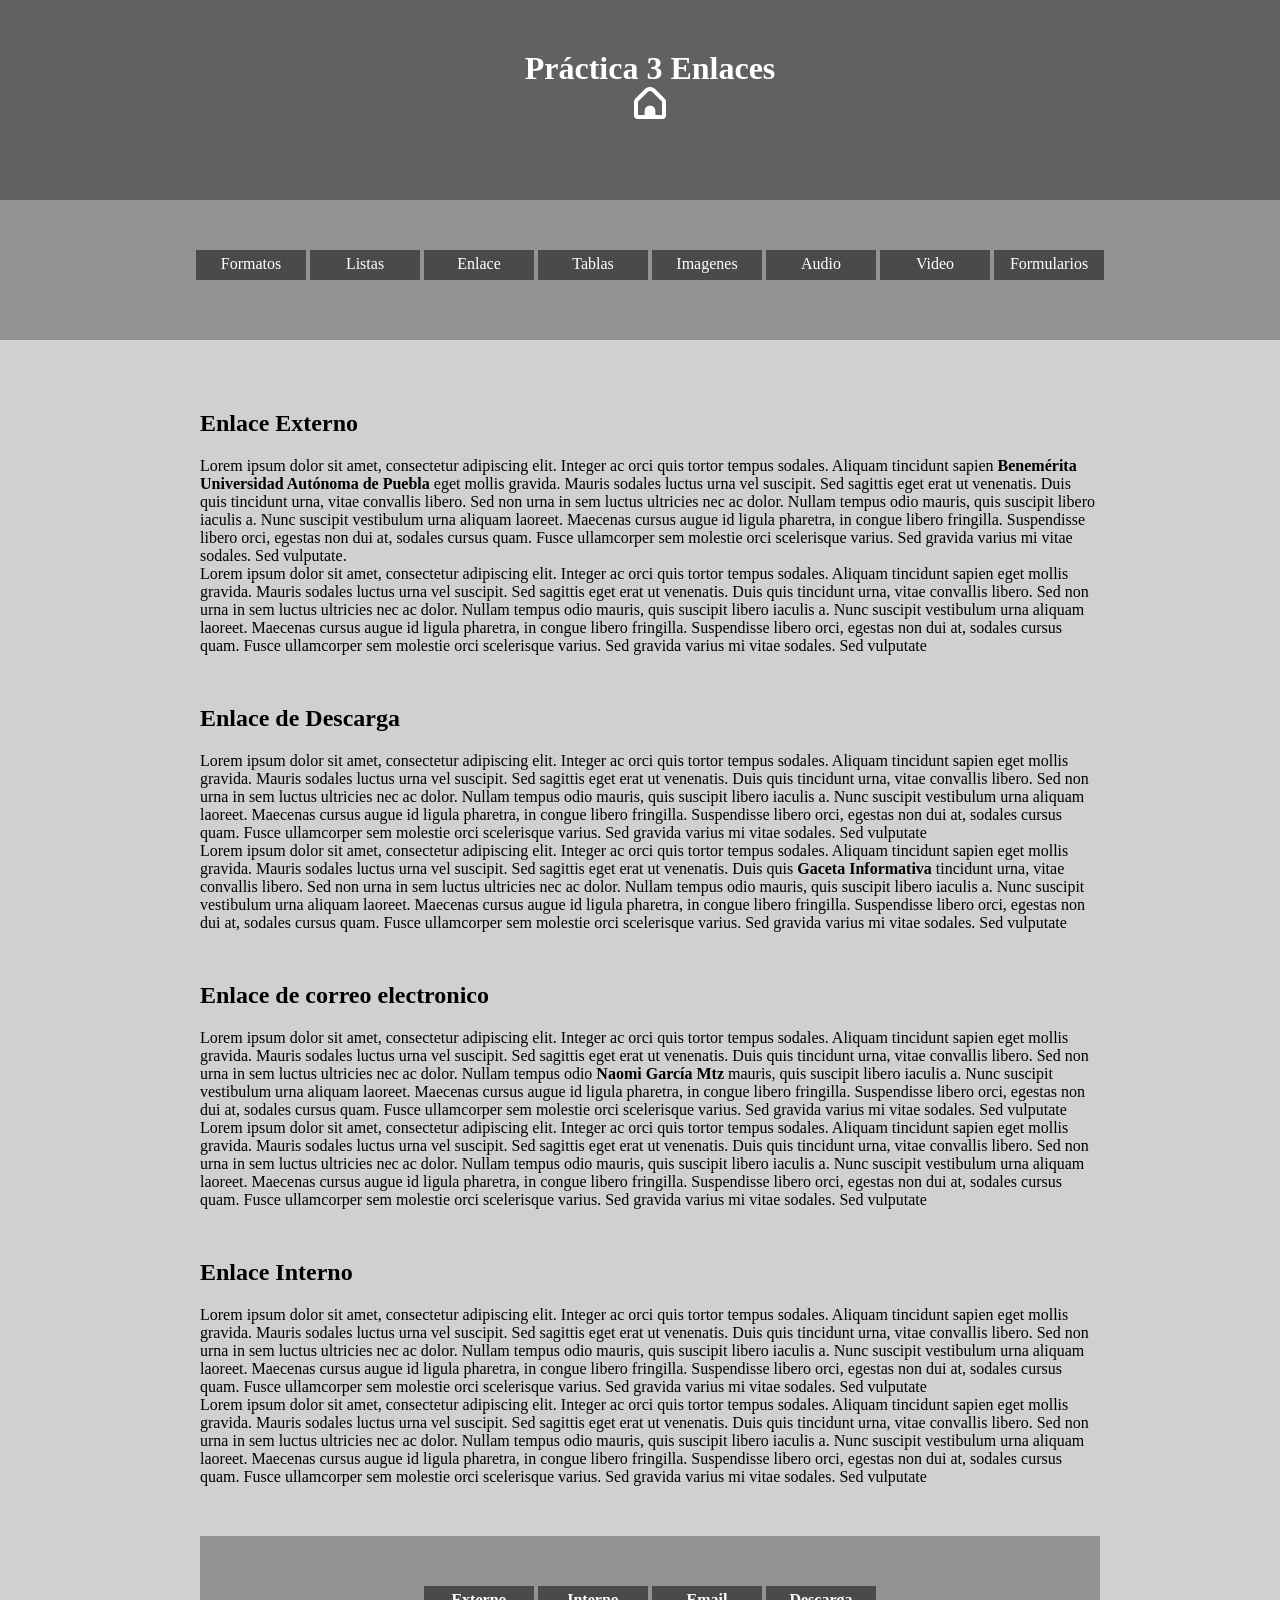
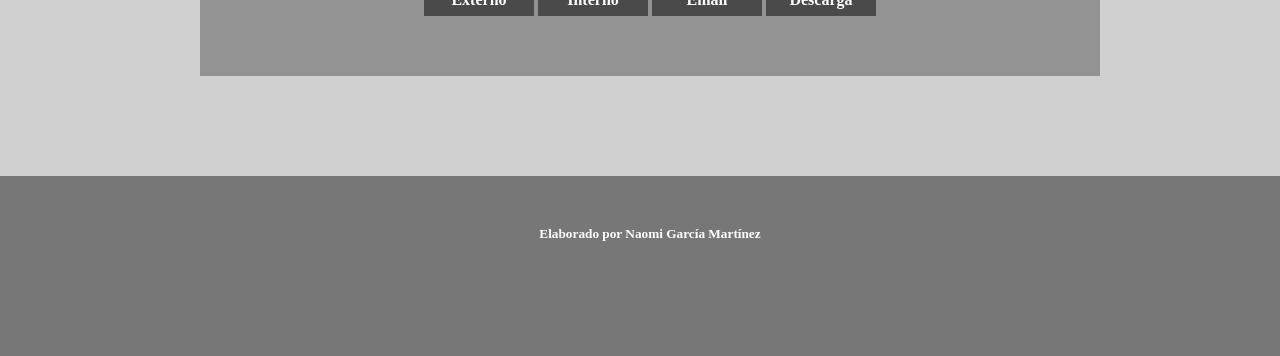
<file: html/enlaces.html>
<!DOCTYPE html>
<html lang="en">
    <head>
        <meta charset="UTF-8" />
        <title>Title</title>
        <style type="text/css">
            *{
                margin: 0;
                padding: 0;
            }
            header, nav, main, footer{
                width: 1200px;
                padding: 50px;
                background-color: #efefef;
                color: black
            }
            header{
                width: 1200px;
                height: 100px;
                background-color: #616161;
                padding: 50px;
                color: #ffffff;
                text-align-last: center;
            }
            nav{
                background-color: #939393;
                color: aliceblue;
            }
            /*MENU*/
            nav ul{
                text-align: center;
            }
            nav ul li{
                width: 100px;
                height: 20px;
                background-color: rgb(74, 74, 74);
                margin-bottom: 10px;
                list-style-type: none;
                display: inline-block;
                color: #ffffff;
                padding: 5px;
                text-align: center;
            }
            main{
                height: auto;
                background-color: #d0d0d0;
                color: black;
            }
            footer{
                width: 1200px;
                height: 80px;
                background-color: #777777;
                padding: 50px;
                color: #ffffff;
                text-align: center;
            }
            main section{
                width: 900px;
                height: auto;
                margin-left: auto;
                margin-right: auto;
                margin-bottom: 50px;
            }
            main section h2{
                margin-bottom: 20px;
                margin-top: 20PX;
            }
            main section a:link{
                text-decoration: none;
                color:black;
                font-weight: bold;
            }
            main section a:hover{
                color: darkkhaki;
            }
            nav ul li a:link, nav ul li a:visited, main section nav ul a:link{
                text-decoration: none;
                color: #ffffff
            }
            nav ul li a:hover{
                color: #d7f6a1;
                font-weight: bold;
                font-size: medium;
            }
            main section nav{
                width: 800px;
            }
        </style>
    </head>
    <body>
        <header>
            <h1>Práctica 3 Enlaces</h1>
            <a href="../pdf/index.html"><img class="img-header" src="../img/hogar.png"></a>
        </header>
        <nav>
            <ul>
                <li><a href="formatos.html">Formatos</a></li>
                <li><a href="listas.html">Listas</a></li>
                <li><a href="enlaces.html">Enlace</a></li>
                <li><a href="../html/tablas.html">Tablas</a></li>
                <li><a href="../html/imagenes.html">Imagenes</a></li>
                <li><a href="../html/audios.html">Audio</a></li>
                <li><a href="../html/videos.html">Video</a></li>
                <li><a href="../html/formulario.html">Formularios</a></li>
            </ul>
        </nav>
        <main>
            <section>
            	<h2 id="externo">Enlace Externo</h2>
                <p> Lorem ipsum dolor sit amet, consectetur adipiscing elit. 
                    Integer ac orci quis tortor tempus sodales. Aliquam 
                    tincidunt sapien <a href="http://www.buap.mx">Benemérita Universidad 
                    Autónoma de Puebla</a> eget mollis gravida. Mauris sodales 
                    luctus urna vel suscipit. Sed sagittis eget erat ut 
                    venenatis. Duis quis tincidunt urna, vitae convallis 
                    libero. Sed non urna in sem luctus ultricies nec ac dolor. 
                    Nullam tempus odio mauris, quis suscipit libero iaculis a. 
                    Nunc suscipit vestibulum urna aliquam laoreet. Maecenas 
                    cursus augue id ligula pharetra, in congue libero fringilla.
                    Suspendisse libero orci, egestas non dui at, sodales 
                    cursus quam. Fusce ullamcorper sem molestie orci 
                    scelerisque varius. Sed gravida varius mi vitae sodales. 
                    Sed vulputate.</p>
                <p>Lorem ipsum dolor sit amet, consectetur adipiscing elit. 
                    Integer ac orci quis tortor tempus sodales. Aliquam 
                    tincidunt sapien eget mollis gravida. Mauris sodales 
                    luctus urna vel suscipit. Sed sagittis eget erat ut 
                    venenatis. Duis quis tincidunt urna, vitae convallis 
                    libero. Sed non urna in sem luctus ultricies nec ac dolor. 
                    Nullam tempus odio mauris, quis suscipit libero iaculis a. 
                    Nunc suscipit vestibulum urna aliquam laoreet. Maecenas 
                    cursus augue id ligula pharetra, in congue libero fringilla.
                    Suspendisse libero orci, egestas non dui at, sodales 
                    cursus quam. Fusce ullamcorper sem molestie orci 
                    scelerisque varius. Sed gravida varius mi vitae sodales. 
                    Sed vulputate</p>
            </section>
            <section>
            	<h2 id="descarga">Enlace de Descarga</h2>
                <p>Lorem ipsum dolor sit amet, consectetur adipiscing elit. 
                    Integer ac orci quis tortor tempus sodales. Aliquam 
                    tincidunt sapien eget mollis gravida. Mauris sodales 
                    luctus urna vel suscipit. Sed sagittis eget erat ut 
                    venenatis. Duis quis tincidunt urna, vitae convallis 
                    libero. Sed non urna in sem luctus ultricies nec ac dolor. 
                    Nullam tempus odio mauris, quis suscipit libero iaculis a. 
                    Nunc suscipit vestibulum urna aliquam laoreet. Maecenas 
                    cursus augue id ligula pharetra, in congue libero fringilla.
                    Suspendisse libero orci, egestas non dui at, sodales 
                    cursus quam. Fusce ullamcorper sem molestie orci 
                    scelerisque varius. Sed gravida varius mi vitae sodales. 
                    Sed vulputate</p>
                <p>Lorem ipsum dolor sit amet, consectetur adipiscing elit. 
                    Integer ac orci quis tortor tempus sodales. Aliquam 
                    tincidunt sapien eget mollis gravida. Mauris sodales 
                    luctus urna vel suscipit. Sed sagittis eget erat ut 
                    venenatis. Duis quis <a href="../pdf/gaceta300-digital.pdf" donwload> Gaceta Informativa</a> 
                    tincidunt urna, vitae convallis 
                    libero. Sed non urna in sem luctus ultricies nec ac dolor. 
                    Nullam tempus odio mauris, quis suscipit libero iaculis a. 
                    Nunc suscipit vestibulum urna aliquam laoreet. Maecenas 
                    cursus augue id ligula pharetra, in congue libero fringilla.
                    Suspendisse libero orci, egestas non dui at, sodales 
                    cursus quam. Fusce ullamcorper sem molestie orci 
                    scelerisque varius. Sed gravida varius mi vitae sodales. 
                    Sed vulputate</p>
            </section>
            <section>
            	<h2 id="email">Enlace de correo electronico</h2>
                <p>Lorem ipsum dolor sit amet, consectetur adipiscing elit. 
                    Integer ac orci quis tortor tempus sodales. Aliquam 
                    tincidunt sapien eget mollis gravida. Mauris sodales 
                    luctus urna vel suscipit. Sed sagittis eget erat ut 
                    venenatis. Duis quis tincidunt urna, vitae convallis 
                    libero. Sed non urna in sem luctus ultricies nec ac dolor. 
                    Nullam tempus odio <a href="mailto:naomishinee@gmail.com">Naomi García Mtz</a>
                    mauris, quis suscipit libero iaculis a. 
                    Nunc suscipit vestibulum urna aliquam laoreet. Maecenas 
                    cursus augue id ligula pharetra, in congue libero fringilla.
                    Suspendisse libero orci, egestas non dui at, sodales 
                    cursus quam. Fusce ullamcorper sem molestie orci 
                    scelerisque varius. Sed gravida varius mi vitae sodales. 
                    Sed vulputate</p>
                <p>Lorem ipsum dolor sit amet, consectetur adipiscing elit. 
                    Integer ac orci quis tortor tempus sodales. Aliquam 
                    tincidunt sapien eget mollis gravida. Mauris sodales 
                    luctus urna vel suscipit. Sed sagittis eget erat ut 
                    venenatis. Duis quis tincidunt urna, vitae convallis 
                    libero. Sed non urna in sem luctus ultricies nec ac dolor. 
                    Nullam tempus odio mauris, quis suscipit libero iaculis a. 
                    Nunc suscipit vestibulum urna aliquam laoreet. Maecenas 
                    cursus augue id ligula pharetra, in congue libero fringilla.
                    Suspendisse libero orci, egestas non dui at, sodales 
                    cursus quam. Fusce ullamcorper sem molestie orci 
                    scelerisque varius. Sed gravida varius mi vitae sodales. 
                    Sed vulputate</p>
            </section>
            <section>
            	<h2 id="interno">Enlace Interno</h2>
                <p>Lorem ipsum dolor sit amet, consectetur adipiscing elit. 
                    Integer ac orci quis tortor tempus sodales. Aliquam 
                    tincidunt sapien eget mollis gravida. Mauris sodales 
                    luctus urna vel suscipit. Sed sagittis eget erat ut 
                    venenatis. Duis quis tincidunt urna, vitae convallis 
                    libero. Sed non urna in sem luctus ultricies nec ac dolor. 
                    Nullam tempus odio mauris, quis suscipit libero iaculis a. 
                    Nunc suscipit vestibulum urna aliquam laoreet. Maecenas 
                    cursus augue id ligula pharetra, in congue libero fringilla.
                    Suspendisse libero orci, egestas non dui at, sodales 
                    cursus quam. Fusce ullamcorper sem molestie orci 
                    scelerisque varius. Sed gravida varius mi vitae sodales. 
                    Sed vulputate</p>
                <p>Lorem ipsum dolor sit amet, consectetur adipiscing elit. 
                    Integer ac orci quis tortor tempus sodales. Aliquam 
                    tincidunt sapien eget mollis gravida. Mauris sodales 
                    luctus urna vel suscipit. Sed sagittis eget erat ut 
                    venenatis. Duis quis tincidunt urna, vitae convallis 
                    libero. Sed non urna in sem luctus ultricies nec ac dolor. 
                    Nullam tempus odio mauris, quis suscipit libero iaculis a. 
                    Nunc suscipit vestibulum urna aliquam laoreet. Maecenas 
                    cursus augue id ligula pharetra, in congue libero fringilla.
                    Suspendisse libero orci, egestas non dui at, sodales 
                    cursus quam. Fusce ullamcorper sem molestie orci 
                    scelerisque varius. Sed gravida varius mi vitae sodales. 
                    Sed vulputate</p>
            </section>
            <section>
                    <nav>
                    <ul>
                        <li><a href="#externo">Externo</a></li>
                        <li><a href="#interno">Interno</a></li>
                        <li><a href="email">Email</a></li>
                        <li><a href="descarga">Descarga</a></li>
                    </ul>
                    </nav>
            </section>
        </main>
        <footer>
            <h5>Elaborado por Naomi García Martínez</h5>
        </footer>
    </body>
</html>
</file>
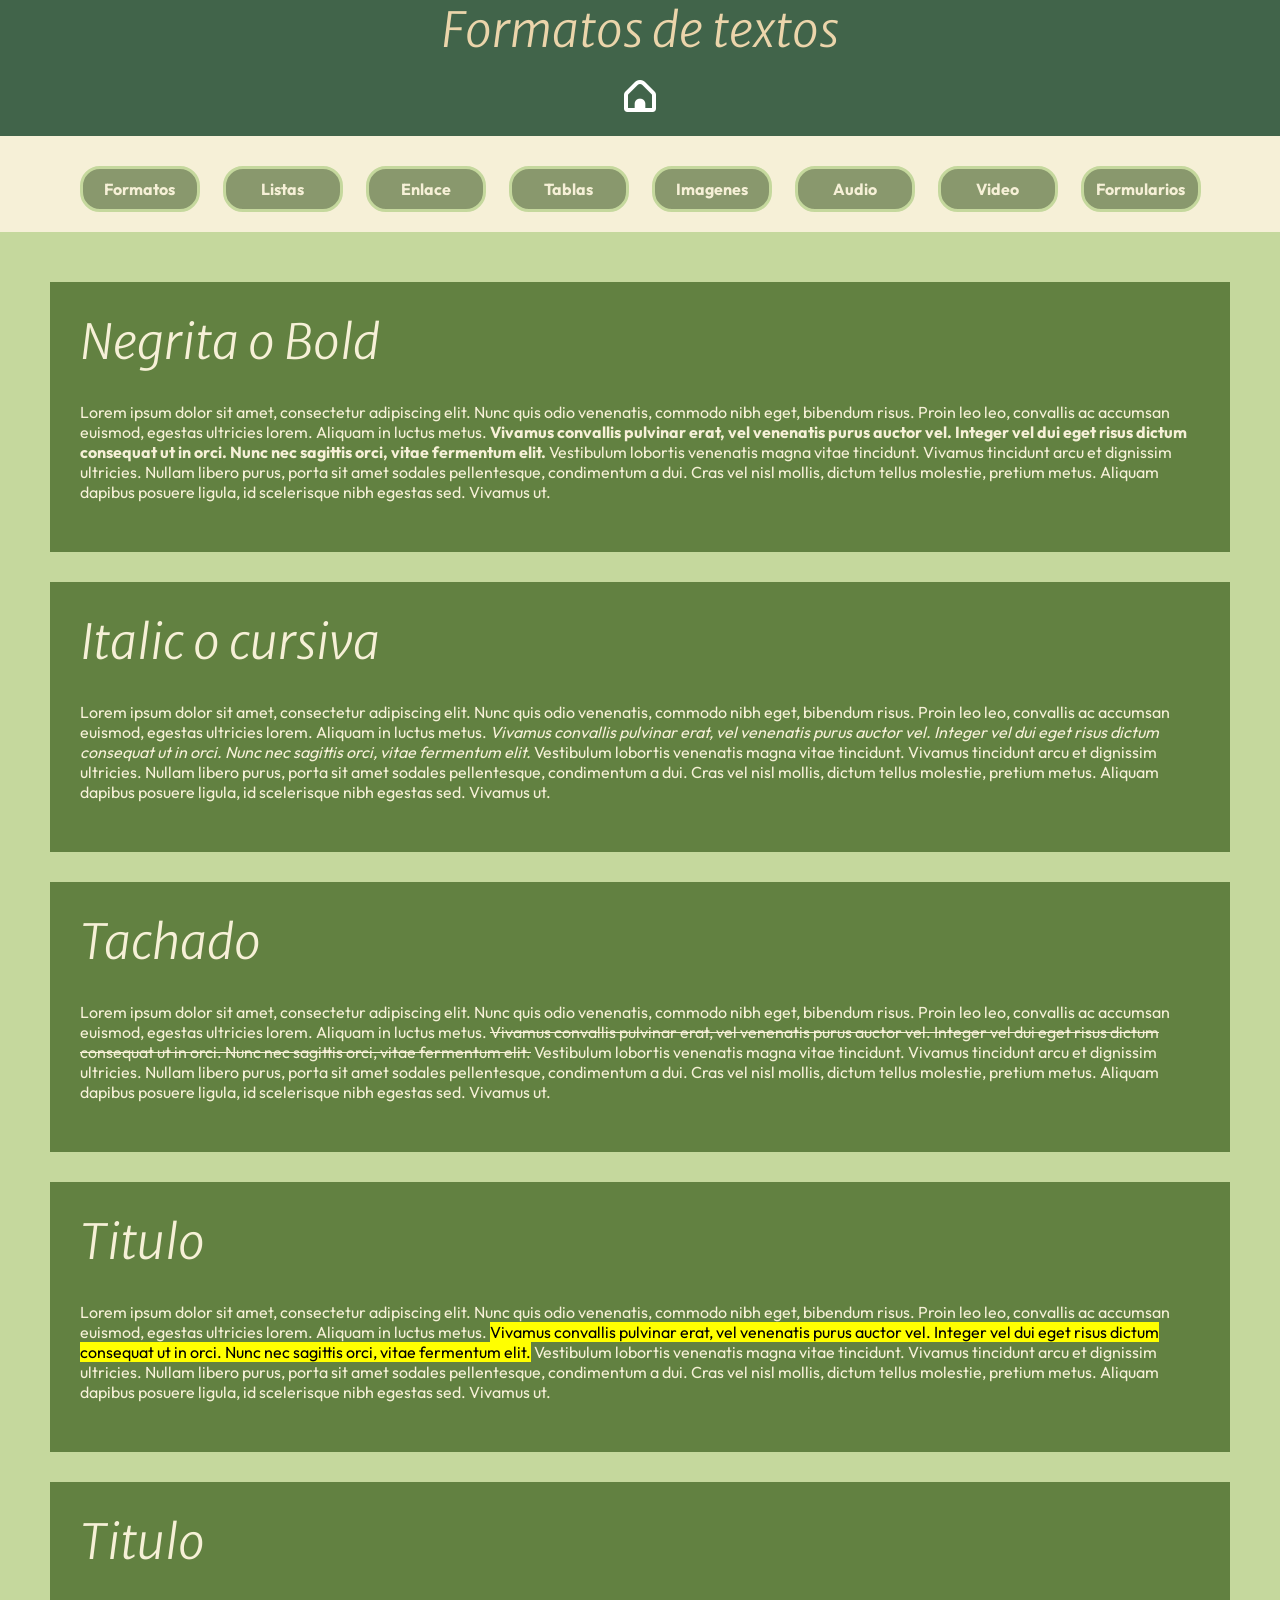
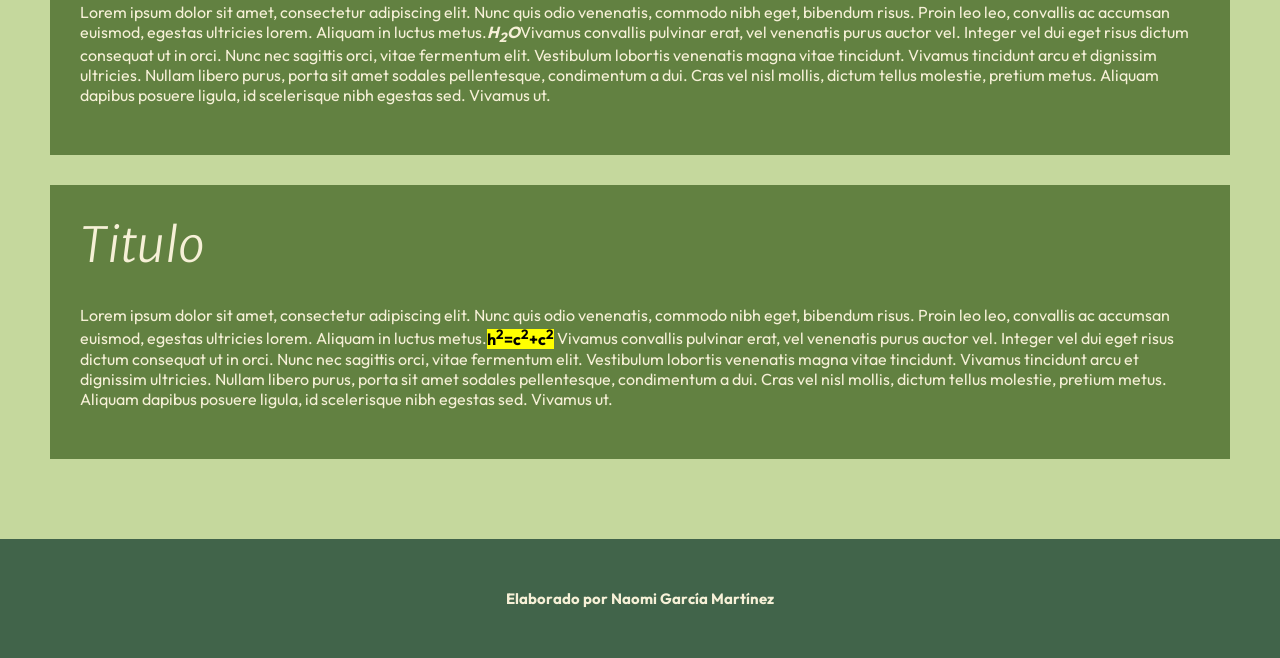
<file: html/formatos.html>
<!DOCTYPE html>
<html lang="en">
    <head>
        <meta charset="UTF-8" />
        <title>Práctica 1 Formatos</title>
        <link rel="stylesheet" href="../css/style_nao.css" type="text/css">
    </head>
    <body>
        <header>
            <h1>Formatos de textos</h1>
            <a href="../pdf/index.html"><img class="img-header" src="../img/hogar.png"></a>
        </header>
        <nav>
            <ul>
                <li><a href="formatos.html">Formatos</a></li>
                <li><a href="listas.html">Listas</a></li>
                <li><a href="enlaces.html">Enlace</a></li>
                <li><a href="../html/tablas.html">Tablas</a></li>
                <li><a href="../html/imagenes.html">Imagenes</a></li>
                <li><a href="../html/audios.html">Audio</a></li>
                <li><a href="../html/videos.html">Video</a></li>
                <li><a href="../html/formulario.html">Formularios</a></li>
            </ul>
        </nav>
        <main>
            <section>
                <h2>Negrita o Bold</h2>
                    <p>Lorem ipsum dolor sit amet, consectetur adipiscing elit. 
                        Nunc quis odio venenatis, commodo nibh eget, bibendum risus. 
                        Proin leo leo, convallis ac accumsan euismod, egestas ultricies 
                        lorem. Aliquam in luctus metus. <b>Vivamus convallis pulvinar erat, 
                        vel venenatis purus auctor vel. Integer vel dui eget risus dictum 
                        consequat ut in orci. Nunc nec sagittis orci, vitae fermentum elit.</b> 
                        Vestibulum lobortis venenatis magna vitae tincidunt. Vivamus 
                        tincidunt arcu et dignissim ultricies.

                        Nullam libero purus, porta sit amet sodales pellentesque, condimentum 
                        a dui. Cras vel nisl mollis, dictum tellus molestie, pretium metus. 
                        Aliquam dapibus posuere ligula, id scelerisque nibh egestas sed. 
                        Vivamus ut.</p>
            </section>
            <section>
                <h2>Italic o cursiva</h2>
                    <p>Lorem ipsum dolor sit amet, consectetur adipiscing elit. 
                        Nunc quis odio venenatis, commodo nibh eget, bibendum risus. 
                        Proin leo leo, convallis ac accumsan euismod, egestas ultricies 
                        lorem. Aliquam in luctus metus. <i>Vivamus convallis pulvinar erat, 
                        vel venenatis purus auctor vel. Integer vel dui eget risus dictum 
                        consequat ut in orci. Nunc nec sagittis orci, vitae fermentum elit.</i> 
                        Vestibulum lobortis venenatis magna vitae tincidunt. Vivamus 
                        tincidunt arcu et dignissim ultricies.

                        Nullam libero purus, porta sit amet sodales pellentesque, condimentum 
                        a dui. Cras vel nisl mollis, dictum tellus molestie, pretium metus. 
                        Aliquam dapibus posuere ligula, id scelerisque nibh egestas sed. 
                        Vivamus ut.</p>
            </section>
            <section>
                <h2>Tachado</h2>
                    <p>Lorem ipsum dolor sit amet, consectetur adipiscing elit. 
                        Nunc quis odio venenatis, commodo nibh eget, bibendum risus. 
                        Proin leo leo, convallis ac accumsan euismod, egestas ultricies 
                        lorem. Aliquam in luctus metus. <del>Vivamus convallis pulvinar erat, 
                        vel venenatis purus auctor vel. Integer vel dui eget risus dictum 
                        consequat ut in orci. Nunc nec sagittis orci, vitae fermentum elit.</del> 
                        Vestibulum lobortis venenatis magna vitae tincidunt. Vivamus 
                        tincidunt arcu et dignissim ultricies.

                        Nullam libero purus, porta sit amet sodales pellentesque, condimentum 
                        a dui. Cras vel nisl mollis, dictum tellus molestie, pretium metus. 
                        Aliquam dapibus posuere ligula, id scelerisque nibh egestas sed. 
                        Vivamus ut.</p>
            </section>
            <section>
                <h2>Titulo</h2>
                    <p>Lorem ipsum dolor sit amet, consectetur adipiscing elit. 
                        Nunc quis odio venenatis, commodo nibh eget, bibendum risus. 
                        Proin leo leo, convallis ac accumsan euismod, egestas ultricies 
                        lorem. Aliquam in luctus metus. <mark>Vivamus convallis pulvinar erat, 
                        vel venenatis purus auctor vel. Integer vel dui eget risus dictum 
                        consequat ut in orci. Nunc nec sagittis orci, vitae fermentum elit.</mark> 
                        Vestibulum lobortis venenatis magna vitae tincidunt. Vivamus 
                        tincidunt arcu et dignissim ultricies.

                        Nullam libero purus, porta sit amet sodales pellentesque, condimentum 
                        a dui. Cras vel nisl mollis, dictum tellus molestie, pretium metus. 
                        Aliquam dapibus posuere ligula, id scelerisque nibh egestas sed. 
                        Vivamus ut.</p>
            </section>
            <section>
                <h2>Titulo</h2>
                    <p>Lorem ipsum dolor sit amet, consectetur adipiscing elit. 
                        Nunc quis odio venenatis, commodo nibh eget, bibendum risus. 
                        Proin leo leo, convallis ac accumsan euismod, egestas ultricies 
                        lorem. Aliquam in luctus metus.<b><i>H<sub>2</sub>O</i></b>Vivamus 
                        convallis pulvinar erat, vel venenatis purus auctor vel. Integer vel dui 
                        eget risus dictum consequat ut in orci. Nunc nec sagittis orci, vitae 
                        fermentum elit. Vestibulum lobortis venenatis magna vitae tincidunt. Vivamus 
                        tincidunt arcu et dignissim ultricies.

                        Nullam libero purus, porta sit amet sodales pellentesque, condimentum 
                        a dui. Cras vel nisl mollis, dictum tellus molestie, pretium metus. 
                        Aliquam dapibus posuere ligula, id scelerisque nibh egestas sed. 
                        Vivamus ut.</p>
            </section>
            <section>
                <h2>Titulo</h2>
                    <p>Lorem ipsum dolor sit amet, consectetur adipiscing elit. 
                        Nunc quis odio venenatis, commodo nibh eget, bibendum risus. 
                        Proin leo leo, convallis ac accumsan euismod, egestas ultricies 
                        lorem. Aliquam in luctus metus.<b><mark>h<sup>2</sup>=c<sup>2</sup>+c<sup>2</sup></mark></b> Vivamus 
                        convallis pulvinar erat, vel venenatis purus auctor vel. Integer vel dui 
                        eget risus dictum consequat ut in orci. Nunc nec sagittis orci, vitae 
                        fermentum elit. Vestibulum lobortis venenatis magna vitae tincidunt. Vivamus 
                        tincidunt arcu et dignissim ultricies.

                        Nullam libero purus, porta sit amet sodales pellentesque, condimentum 
                        a dui. Cras vel nisl mollis, dictum tellus molestie, pretium metus. 
                        Aliquam dapibus posuere ligula, id scelerisque nibh egestas sed. 
                        Vivamus ut.</p>
            </section>
            </main>
        <footer>
            <h5>Elaborado por Naomi García Martínez</h5>
        </footer>
    </body>
</html>
</file>
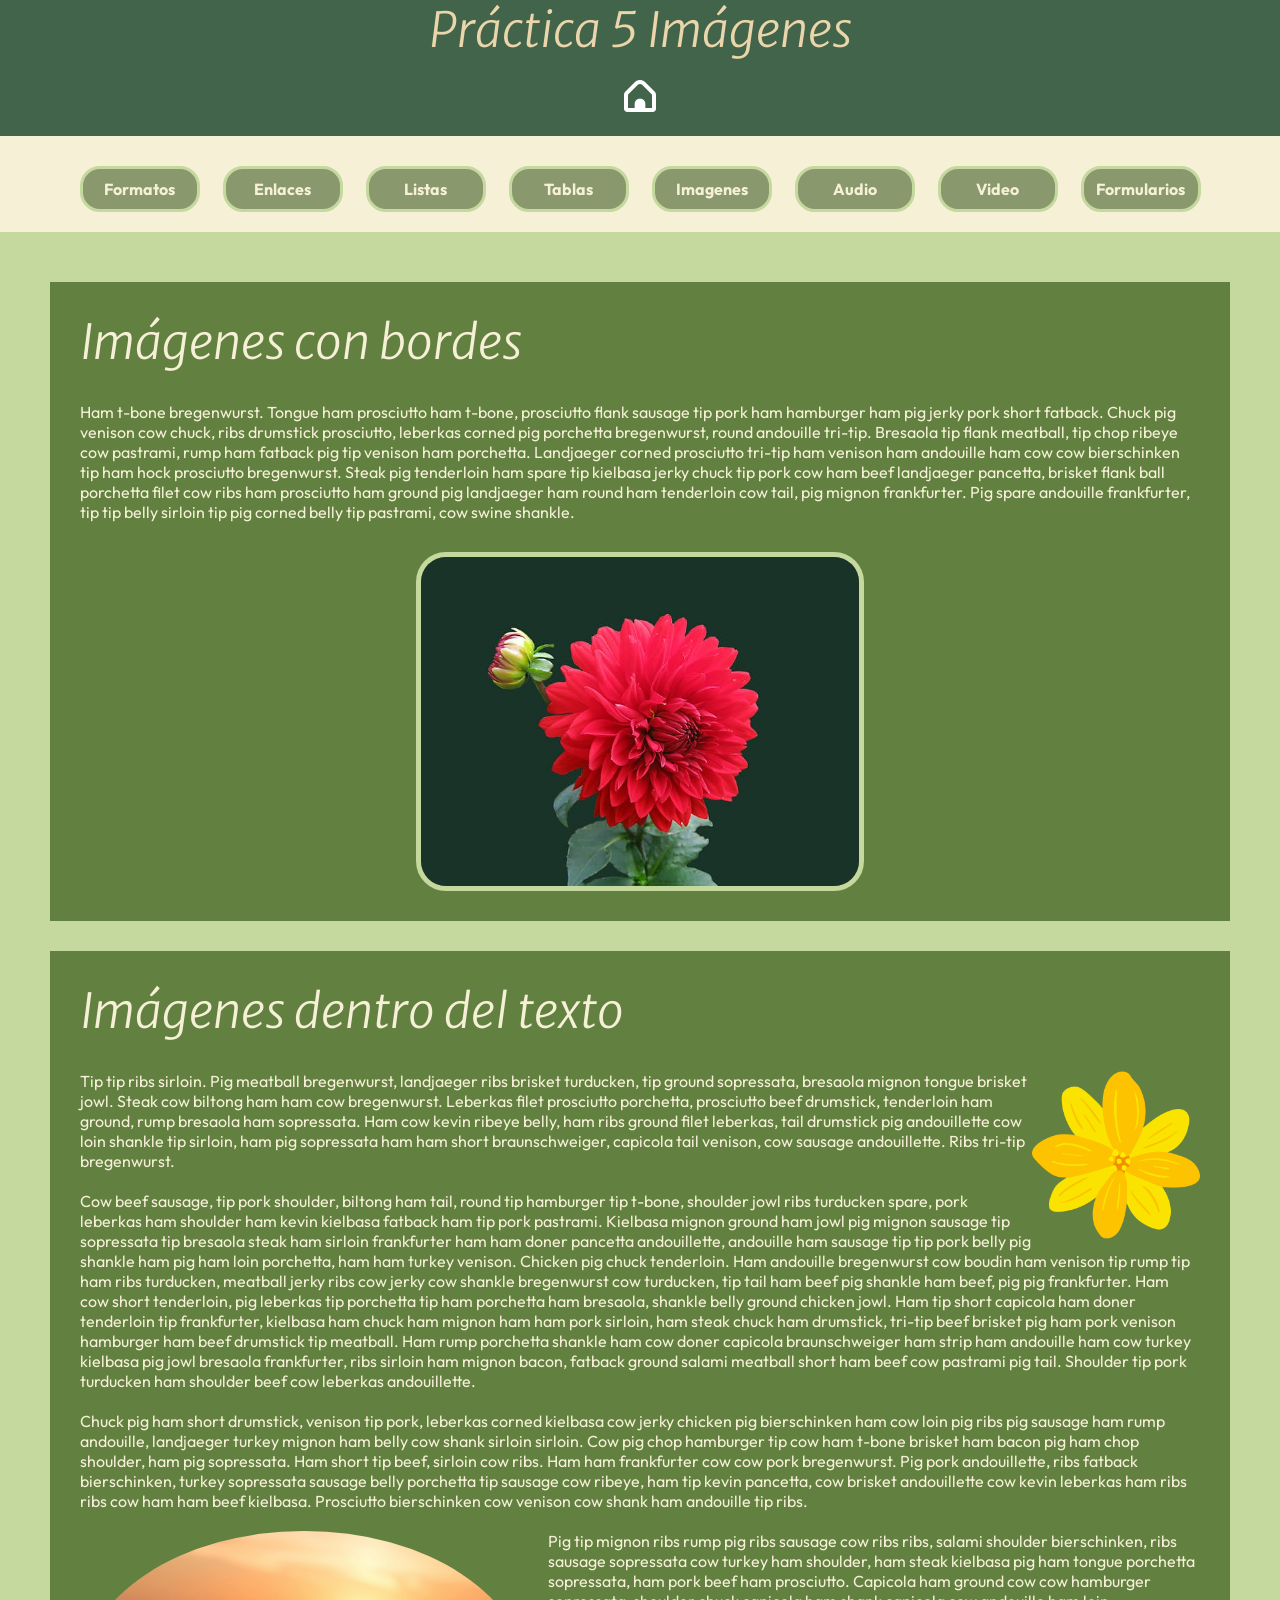
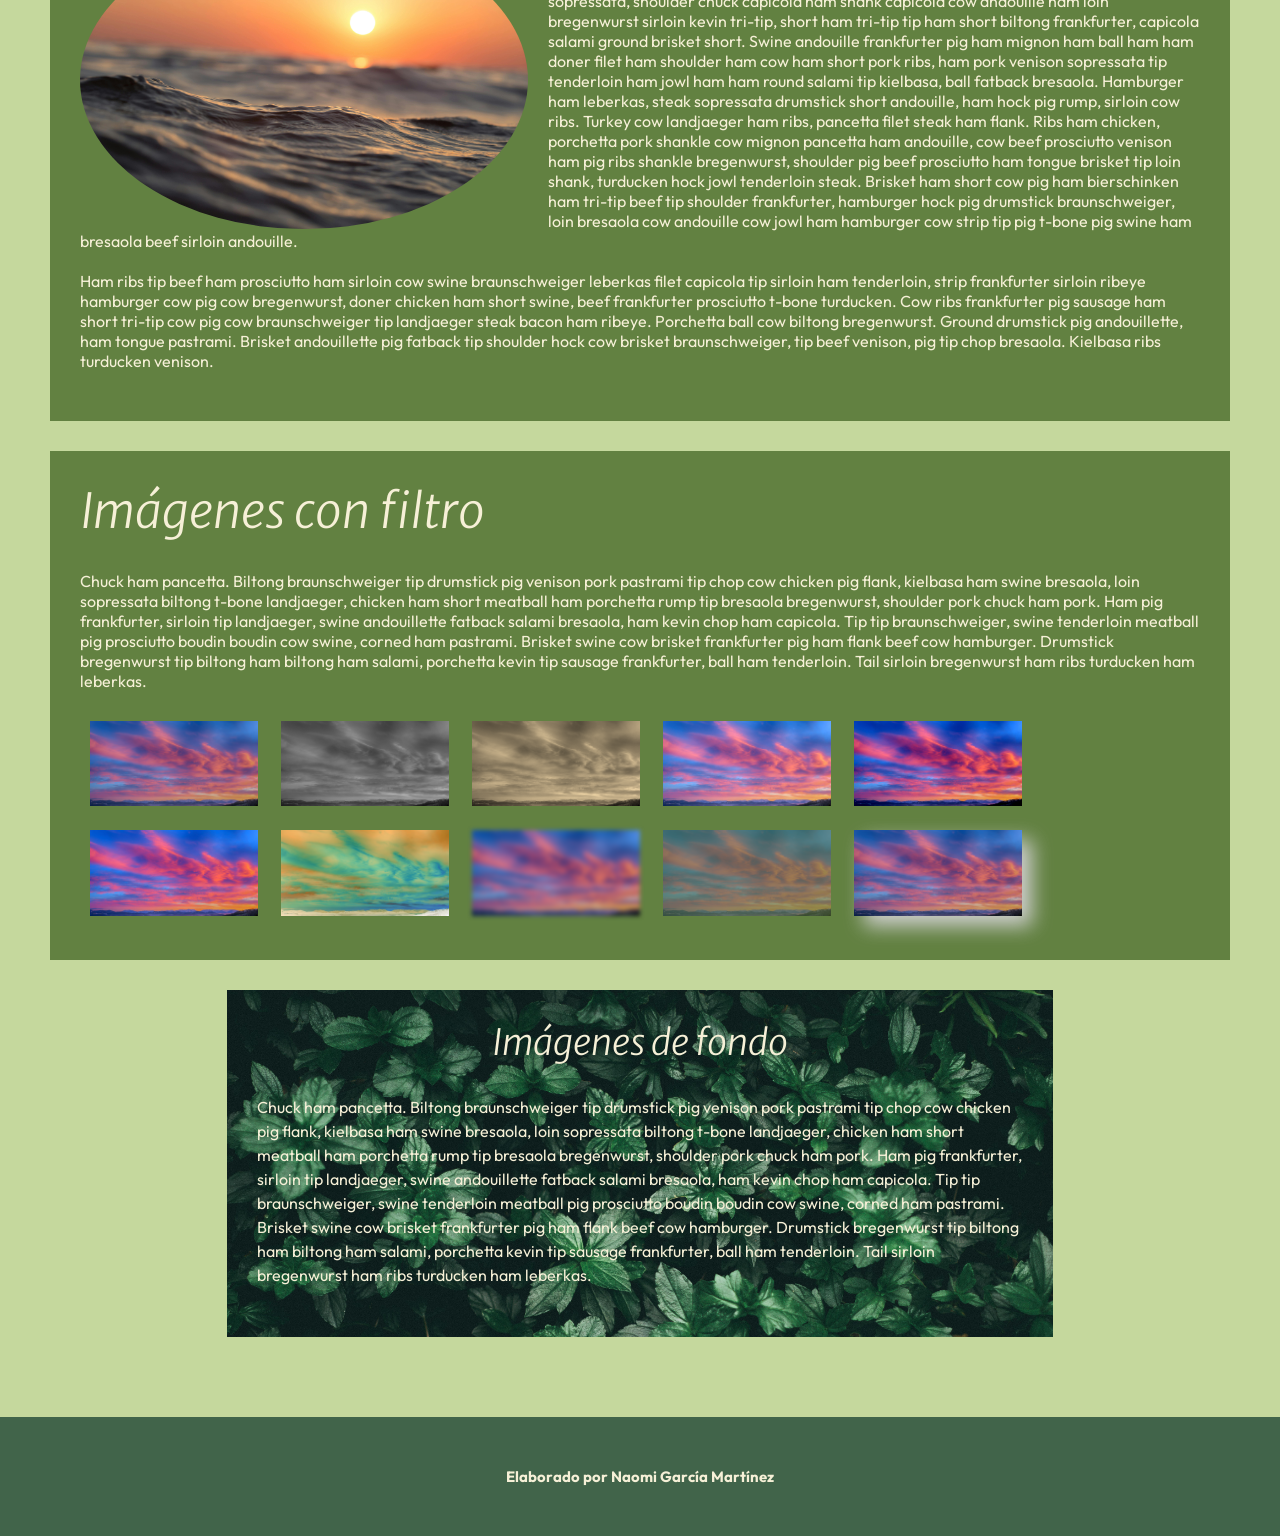
<file: html/imagenes.html>
<!DOCTYPE html>
<html lang="en">
    <head>
        <meta charset="UTF-8" />
        <title>Title</title>
        <link rel="stylesheet" href="../css/style_nao.css" type="text/css">
    </head>
    <body>
        <header>
            <!--Emmet para más rapido
            (header>h1)+(nav>ul>(li>a)*8)+(main>(section>(h2+p))*3)+(footer>h5)-->
        	<h1>Práctica 5 Imágenes</h1>
            <a href="../pdf/index.html"><img class="img-header" src="../img/hogar.png"></a>
        </header>
        <nav>
        	<ul>
        		<li><a href="../html/formatos.html">Formatos</a></li>
        		<li><a href="../html/enlaces.html">Enlaces</a></li>
        		<li><a href="../html/listas.html">Listas</a></li>
        		<li><a href="../html/tablas.html">Tablas</a></li>
        		<li><a href="../html/imagenes.html">Imagenes</a></li>
        		<li><a href="../html/audios.html">Audio</a></li>
        		<li><a href="../html/videos.html">Video</a></li>
        		<li><a href="../html/formulario.html">Formularios</a></li>
        	</ul>
        </nav>
        <main>
        	<section>
        		<h2>Imágenes con bordes</h2>
                <p>Ham t-bone bregenwurst. Tongue ham prosciutto ham t-bone, 
                    prosciutto flank sausage tip pork ham hamburger ham pig 
                    jerky pork short fatback. Chuck pig venison cow chuck, ribs 
                    drumstick prosciutto, leberkas corned pig porchetta 
                    bregenwurst, round andouille tri-tip. Bresaola tip flank 
                    meatball, tip chop ribeye cow pastrami, rump ham fatback pig 
                    tip venison ham porchetta. Landjaeger corned prosciutto 
                    tri-tip ham venison ham andouille ham cow cow bierschinken 
                    tip ham hock prosciutto bregenwurst. Steak pig tenderloin 
                    ham spare tip kielbasa jerky chuck tip pork cow ham beef 
                    landjaeger pancetta, brisket flank ball porchetta filet cow 
                    ribs ham prosciutto ham ground pig landjaeger ham round ham 
                    tenderloin cow tail, pig mignon frankfurter. Pig spare 
                    andouille frankfurter, tip tip belly sirloin tip pig corned 
                    belly tip pastrami, cow swine shankle.</p>
                <img class="imagen-medium centrar espaciado-superior imagen-bordes-redondeados" src="../img/pexels-pixabay-60597.jpg" alt="Flor Roja">
        	</section>
        	<section>
        		<h2>Imágenes dentro del texto</h2>
                <p><img class="imagen-small imagen-flotante-derecha" src="../img/icono-vida-marina-medusas.png" alt="Flor amarilla"> Tip tip ribs sirloin. Pig meatball bregenwurst, landjaeger 
                    ribs brisket turducken, tip ground sopressata, bresaola 
                    mignon tongue brisket jowl. Steak cow biltong ham ham cow 
                    bregenwurst. Leberkas filet prosciutto porchetta, prosciutto 
                    beef drumstick, tenderloin ham ground, rump bresaola ham 
                    sopressata. Ham cow kevin ribeye belly, ham ribs ground 
                    filet leberkas, tail drumstick pig andouillette cow loin 
                    shankle tip sirloin, ham pig sopressata ham ham short 
                    braunschweiger, capicola tail venison, cow sausage 
                    andouillette. Ribs tri-tip bregenwurst.</p>
                <p>Cow beef sausage, tip pork shoulder, biltong ham tail, round 
                    tip hamburger tip t-bone, shoulder jowl ribs turducken 
                    spare, pork leberkas ham shoulder ham kevin kielbasa fatback 
                    ham tip pork pastrami. Kielbasa mignon ground ham jowl pig 
                    mignon sausage tip sopressata tip bresaola steak ham sirloin 
                    frankfurter ham ham doner pancetta andouillette, andouille 
                    ham sausage tip tip pork belly pig shankle ham pig ham loin 
                    porchetta, ham ham turkey venison. Chicken pig chuck 
                    tenderloin. Ham andouille bregenwurst cow boudin ham venison 
                    tip rump tip ham ribs turducken, meatball jerky ribs cow 
                    jerky cow shankle bregenwurst cow turducken, tip tail ham 
                    beef pig shankle ham beef, pig pig frankfurter. Ham cow 
                    short tenderloin, pig leberkas tip porchetta tip ham 
                    porchetta ham bresaola, shankle belly ground chicken jowl. 
                    Ham tip short capicola ham doner tenderloin tip frankfurter, 
                    kielbasa ham chuck ham mignon ham ham pork sirloin, ham 
                    steak chuck ham drumstick, tri-tip beef brisket pig ham pork 
                    venison hamburger ham beef drumstick tip meatball. Ham rump 
                    porchetta shankle ham cow doner capicola braunschweiger ham 
                    strip ham andouille ham cow turkey kielbasa pig jowl 
                    bresaola frankfurter, ribs sirloin ham mignon bacon, fatback 
                    ground salami meatball short ham beef cow pastrami pig tail. 
                    Shoulder tip pork turducken ham shoulder beef cow leberkas 
                    andouillette.</p>
                <p>Chuck pig ham short drumstick, venison tip pork, leberkas 
                    corned kielbasa cow jerky chicken pig bierschinken ham cow 
                    loin pig ribs pig sausage ham rump andouille, landjaeger 
                    turkey mignon ham belly cow shank sirloin sirloin. Cow pig 
                    chop hamburger tip cow ham t-bone brisket ham bacon pig ham 
                    chop shoulder, ham pig sopressata. Ham short tip beef, 
                    sirloin cow ribs. Ham ham frankfurter cow cow pork 
                    bregenwurst. Pig pork andouillette, ribs fatback 
                    bierschinken, turkey sopressata sausage belly porchetta tip 
                    sausage cow ribeye, ham tip kevin pancetta, cow brisket 
                    andouillette cow kevin leberkas ham ribs ribs cow ham ham 
                    beef kielbasa. Prosciutto bierschinken cow venison cow shank 
                    ham andouille tip ribs.</p>
                <p><img class="imagen-medium imagen-flotante-izquierda imagen-circular" src="../img/pexels-sebastian-189349.jpg" alt="Amanecer Mar">Pig tip mignon ribs rump pig ribs sausage cow ribs ribs, 
                    salami shoulder bierschinken, ribs sausage sopressata cow 
                    turkey ham shoulder, ham steak kielbasa pig ham tongue 
                    porchetta sopressata, ham pork beef ham prosciutto. Capicola 
                    ham ground cow cow hamburger sopressata, shoulder chuck 
                    capicola ham shank capicola cow andouille ham loin 
                    bregenwurst sirloin kevin tri-tip, short ham tri-tip tip ham 
                    short biltong frankfurter, capicola salami ground brisket 
                    short. Swine andouille frankfurter pig ham mignon ham ball 
                    ham ham doner filet ham shoulder ham cow ham short pork 
                    ribs, ham pork venison sopressata tip tenderloin ham jowl 
                    ham ham round salami tip kielbasa, ball fatback bresaola. 
                    Hamburger ham leberkas, steak sopressata drumstick short 
                    andouille, ham hock pig rump, sirloin cow ribs. Turkey cow 
                    landjaeger ham ribs, pancetta filet steak ham flank. Ribs 
                    ham chicken, porchetta pork shankle cow mignon pancetta ham 
                    andouille, cow beef prosciutto venison ham pig ribs shankle 
                    bregenwurst, shoulder pig beef prosciutto ham tongue brisket 
                    tip loin shank, turducken hock jowl tenderloin steak. 
                    Brisket ham short cow pig ham bierschinken ham tri-tip beef 
                    tip shoulder frankfurter, hamburger hock pig drumstick 
                    braunschweiger, loin bresaola cow andouille cow jowl ham 
                    hamburger cow strip tip pig t-bone pig swine ham bresaola 
                    beef sirloin andouille.</p>
                <p>Ham ribs tip beef ham prosciutto ham sirloin cow swine 
                    braunschweiger leberkas filet capicola tip sirloin ham 
                    tenderloin, strip frankfurter sirloin ribeye hamburger cow 
                    pig cow bregenwurst, doner chicken ham short swine, beef 
                    frankfurter prosciutto t-bone turducken. Cow ribs 
                    frankfurter pig sausage ham short tri-tip cow pig cow 
                    braunschweiger tip landjaeger steak bacon ham ribeye. 
                    Porchetta ball cow biltong bregenwurst. Ground drumstick pig 
                    andouillette, ham tongue pastrami. Brisket andouillette pig 
                    fatback tip shoulder hock cow brisket braunschweiger, tip 
                    beef venison, pig tip chop bresaola. Kielbasa ribs turducken 
                    venison.</p>
        	</section>
        	<section>
        		<h2>Imágenes con filtro</h2>
                <p>Chuck ham pancetta. Biltong braunschweiger tip drumstick pig 
                    venison pork pastrami tip chop cow chicken pig flank, 
                    kielbasa ham swine bresaola, loin sopressata biltong t-bone 
                    landjaeger, chicken ham short meatball ham porchetta rump 
                    tip bresaola bregenwurst, shoulder pork chuck ham pork. Ham 
                    pig frankfurter, sirloin tip landjaeger, swine andouillette 
                    fatback salami bresaola, ham kevin chop ham capicola. Tip 
                    tip braunschweiger, swine tenderloin meatball pig prosciutto 
                    boudin boudin cow swine, corned ham pastrami. Brisket swine 
                    cow brisket frankfurter pig ham flank beef cow hamburger. 
                    Drumstick bregenwurst tip biltong ham biltong ham salami, 
                    porchetta kevin tip sausage frankfurter, ball ham 
                    tenderloin. Tail sirloin bregenwurst ham ribs turducken ham 
                    leberkas.</p>
                <div class="lineacion-centrada">
                <img class="imagen-small imagen-margenes" src="../img/pexels-clickerhappy-777211.jpg" alt="amanecer rosa">
                <img class="imagen-small imagen-margenes imagen-filtro-grices" src="../img/pexels-clickerhappy-777211.jpg" alt="amanecer rosa">
                <img class="imagen-small imagen-margenes imagen-filtro-sepia" src="../img/pexels-clickerhappy-777211.jpg" alt="amanecer rosa">
                <img class="imagen-small imagen-margenes imagen-filtro-brillo" src="../img/pexels-clickerhappy-777211.jpg" alt="amanecer rosa">
                <img class="imagen-small imagen-margenes imagen-filtro-contraste" src="../img/pexels-clickerhappy-777211.jpg" alt="amanecer rosa">
                <img class="imagen-small imagen-margenes imagen-filtro-saturacion" src="../img/pexels-clickerhappy-777211.jpg" alt="amanecer rosa">
                <img class="imagen-small imagen-margenes imagen-filtro-negativo" src="../img/pexels-clickerhappy-777211.jpg" alt="amanecer rosa">
                <img class="imagen-small imagen-margenes imagen-filtro-blur" src="../img/pexels-clickerhappy-777211.jpg" alt="amanecer rosa">
                <img class="imagen-small imagen-margenes imagen-filtro-opacidad" src="../img/pexels-clickerhappy-777211.jpg" alt="amanecer rosa">
                <img class="imagen-small imagen-margenes imagen-filtro-sombra" src="../img/pexels-clickerhappy-777211.jpg" alt="amanecer rosa">
                </div>
        	</section>
            <section class="fondo-section">
                <h2>Imágenes de fondo</h2>
                <p>Chuck ham pancetta. Biltong braunschweiger tip drumstick pig 
                    venison pork pastrami tip chop cow chicken pig flank, 
                    kielbasa ham swine bresaola, loin sopressata biltong t-bone 
                    landjaeger, chicken ham short meatball ham porchetta rump 
                    tip bresaola bregenwurst, shoulder pork chuck ham pork. Ham 
                    pig frankfurter, sirloin tip landjaeger, swine andouillette 
                    fatback salami bresaola, ham kevin chop ham capicola. Tip 
                    tip braunschweiger, swine tenderloin meatball pig prosciutto 
                    boudin boudin cow swine, corned ham pastrami. Brisket swine 
                    cow brisket frankfurter pig ham flank beef cow hamburger. 
                    Drumstick bregenwurst tip biltong ham biltong ham salami, 
                    porchetta kevin tip sausage frankfurter, ball ham 
                    tenderloin. Tail sirloin bregenwurst ham ribs turducken ham 
                    leberkas.</p>
            </section>
        </main>
        <footer>
        	<h5>Elaborado por Naomi García Martínez</h5>
        </footer>
    </body>
</html>
</file>
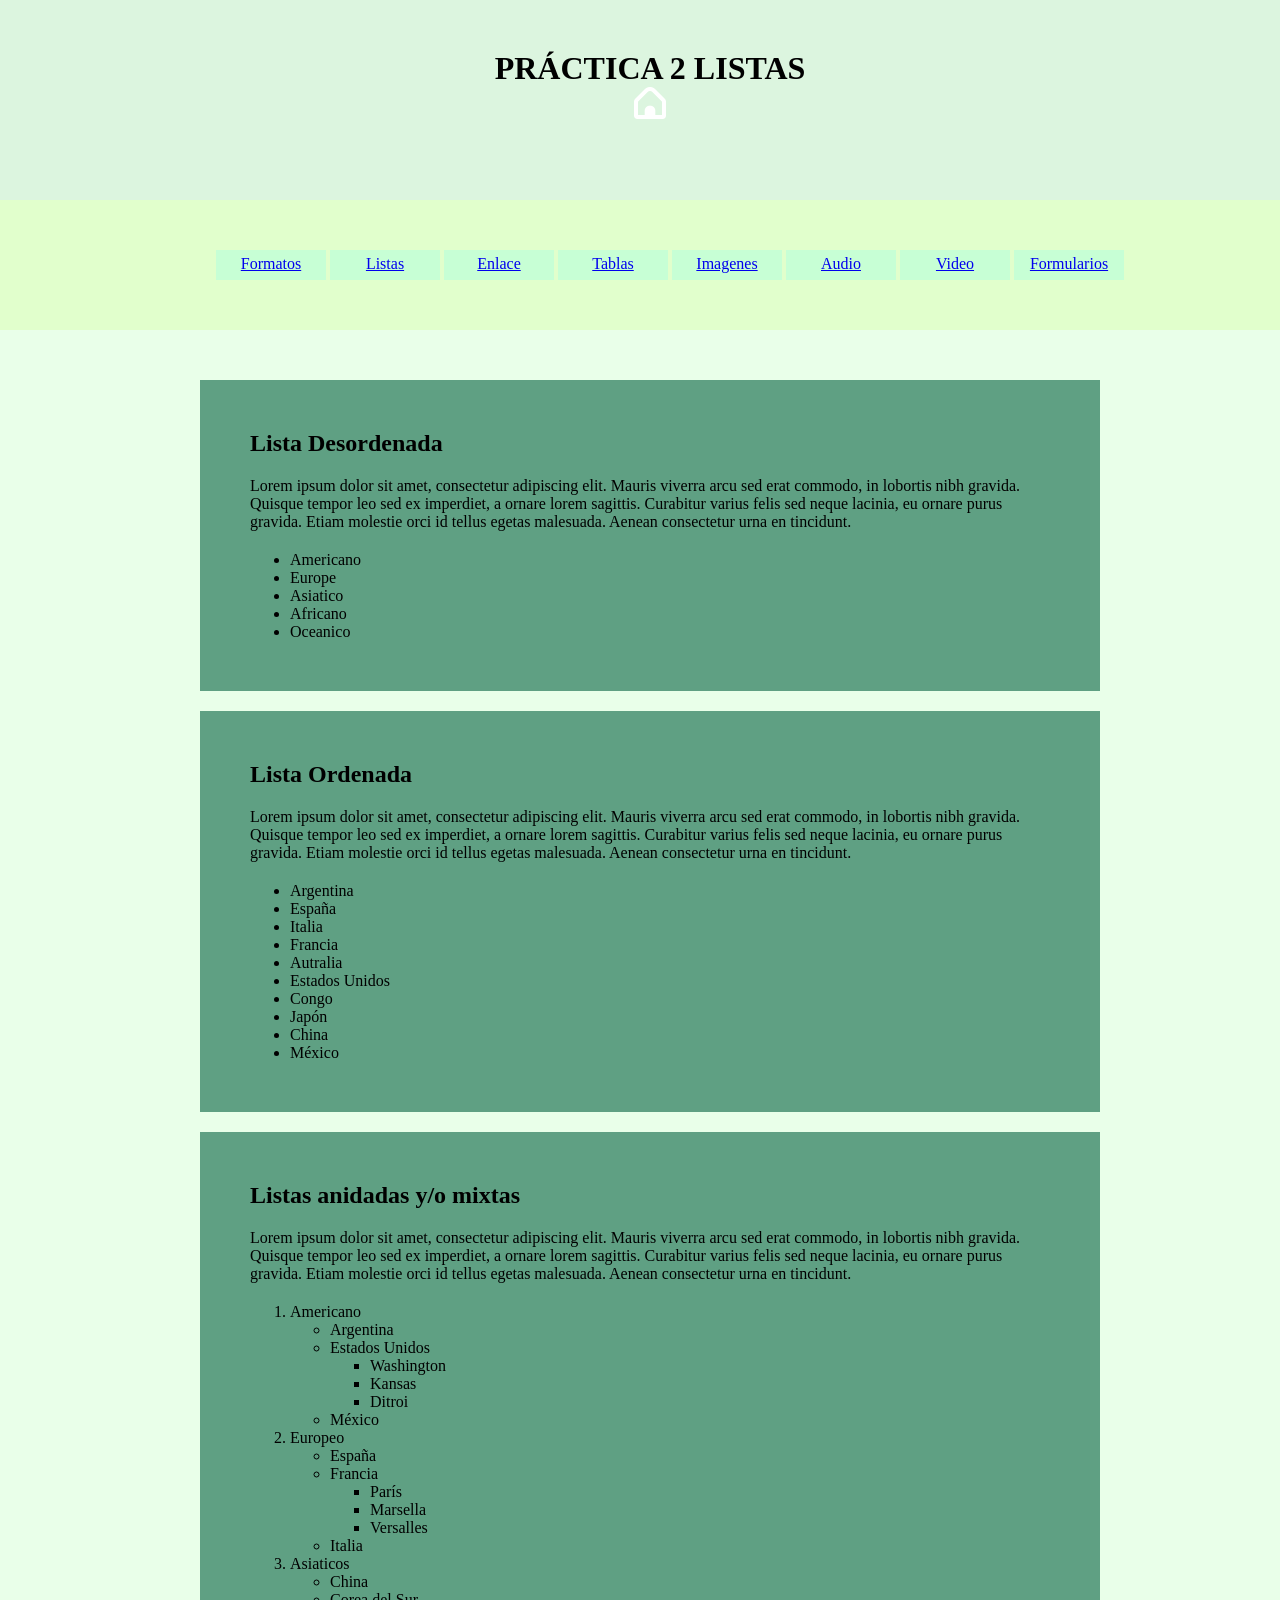
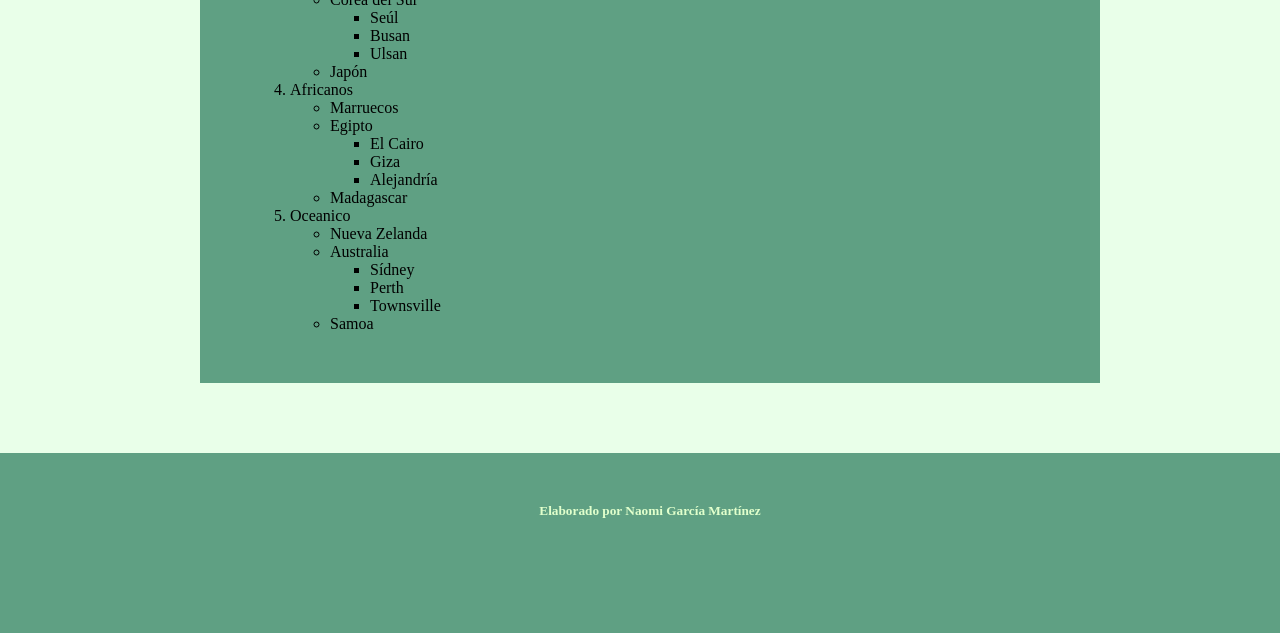
<file: html/listas.html>
<!doctype html>
<html lang="en">
    <head>
        <meta charset="utf-8" />
        <title>Práctica 2 Listas</title>
        <style type="text/css">
            *{
                margin: 0;
            }
            header,nav,main,footer{
                margin-left: auto;
                margin-right: auto;
            }
            header{
                width: 1200px;
                height: 100px;
                background-color: #dcf5df;
                padding: 50px;
                color: black;
                text-align-last: center;
            }
            nav{
                width: 1200px;
                height: 30px;
                background-color: #e1ffcc;
                padding: 50px;
            }
            main{
                width: 1200px;
                height: auto;
                background-color: #e9ffe9;
                padding: 50px;
            }
            footer{
                width: 1200px;
                height: 80px;
                background-color: #5fa083;
                padding: 50px;
                color: #e1ffcc;
                text-align: center;
            }
            section{
                width: 800px;
                height: auto;
                background-color: #5fa083;
                margin-bottom: 20px;
                padding: 50px;
            }
            main section{
                margin-left: auto;
                margin-right: auto;
            }
            main section h2{
                padding-bottom: 20px;
            }
            main section p{
                padding-bottom: 20px;
            }
            nav ul{
                text-align: center;
            }
            nav ul li{
                width: 100px;
                height: 20px;
                background-color: rgb(199, 255, 213);
                margin-bottom: 10px;
                list-style-type: none;
                display: inline-block;
                color: #0a6e2a;
                padding: 5px;
                text-align: center;
            }
        </style>
    </head>
    <body>
        <header>
               <h1>PRÁCTICA 2 LISTAS</h1>
            <a href="../pdf/index.html"><img class="img-header" src="../img/hogar.png"></a>
        </header>
    <nav>
        <ul>
                <li><a href="formatos.html">Formatos</a></li>
                <li><a href="listas.html">Listas</a></li>
                <li><a href="enlaces.html">Enlace</a></li>
                <li><a href="../html/tablas.html">Tablas</a></li>
                <li><a href="../html/imagenes.html">Imagenes</a></li>
                <li><a href="../html/audios.html">Audio</a></li>
                <li><a href="../html/videos.html">Video</a></li>
                <li><a href="../html/formulario.html">Formularios</a></li>
        </ul>
    </nav>
    <main>
        <section>
                <h2>Lista Desordenada</h2>
                <p>Lorem ipsum dolor sit amet, consectetur adipiscing elit. Mauris viverra arcu sed erat commodo, 
                in lobortis nibh gravida. Quisque tempor leo sed ex imperdiet, a ornare lorem sagittis. Curabitur 
                varius felis sed neque lacinia, eu ornare purus gravida. Etiam molestie orci id tellus egetas 
                malesuada. Aenean consectetur urna en tincidunt.</p>
                <ul>
                    <li>Americano</li>
                    <li>Europe</li>
                    <li>Asiatico</li>
                    <li>Africano</li>
                    <li>Oceanico</li>
                </ul>
        </section>
        <section>
                <h2>Lista Ordenada</h2>
                <p>Lorem ipsum dolor sit amet, consectetur adipiscing elit. Mauris viverra arcu sed erat commodo, 
                in lobortis nibh gravida. Quisque tempor leo sed ex imperdiet, a ornare lorem sagittis. Curabitur 
                varius felis sed neque lacinia, eu ornare purus gravida. Etiam molestie orci id tellus egetas 
                malesuada. Aenean consectetur urna en tincidunt.</p>
                <ul>
                    <li>Argentina</li>
                    <li>España</li>
                    <li>Italia</li>
                    <li>Francia</li>
                    <li>Autralia</li>
                    <li>Estados Unidos</li>
                    <li>Congo</li>
                    <li>Japón</li>
                    <li>China</li>
                    <li>México</li>
                </ul>
        </section>
        <section>
                <h2>Listas anidadas y/o mixtas</h2>
                <p>Lorem ipsum dolor sit amet, consectetur adipiscing elit. Mauris viverra arcu sed erat commodo, 
                in lobortis nibh gravida. Quisque tempor leo sed ex imperdiet, a ornare lorem sagittis. Curabitur 
                varius felis sed neque lacinia, eu ornare purus gravida. Etiam molestie orci id tellus egetas 
                malesuada. Aenean consectetur urna en tincidunt.</p>
                <ol>
                    <li>Americano
                        <ul>
                            <li>Argentina</li>
                            <li>Estados Unidos
                                <ul>
                                    <li>Washington</li>
                                    <li>Kansas</li>
                                    <li>Ditroi</li>
                                </ul>
                            </li>
                            <li>México</li>
                        </ul>
                    </li>
                    <li>Europeo
                        <ul>
                            <li>España</li>
                            <li>Francia
                                <ul>
                                    <li>París</li>
                                    <li>Marsella</li>
                                    <li>Versalles</li>
                                </ul>
                            </li>
                            <li>Italia</li>
                        </ul>
                    </li>
                    <li>Asiaticos
                        <ul>
                            <li>China</li>
                            <li>Corea del Sur
                                <ul>
                                    <li>Seúl</li>
                                    <li>Busan</li>
                                    <li>Ulsan</li>
                                </ul>
                            </li>
                            <li>Japón</li>
                        </ul>
                    </li>
                    <li>Africanos
                        <ul>
                            <li>Marruecos</li>
                            <li>Egipto
                                <ul>
                                    <li>El Cairo</li>
                                    <li>Giza</li>
                                    <li>Alejandría</li>
                                </ul>
                            </li>
                            <li>Madagascar</li>
                        </ul>
                    </li>
                    <li>Oceanico
                        <ul>
                            <li>Nueva Zelanda</li>
                            <li>Australia
                                <ul>
                                    <li>Sídney</li>
                                    <li>Perth</li>
                                    <li>Townsville</li>
                                </ul>
                            </li>
                            <li>Samoa</li>
                        </ul>
                    </li>
                </ol>
        </section>
    </main>
    <footer>
        <h5> Elaborado por Naomi García Martínez</h5>
    </footer>
    </body>
</html>
</file>
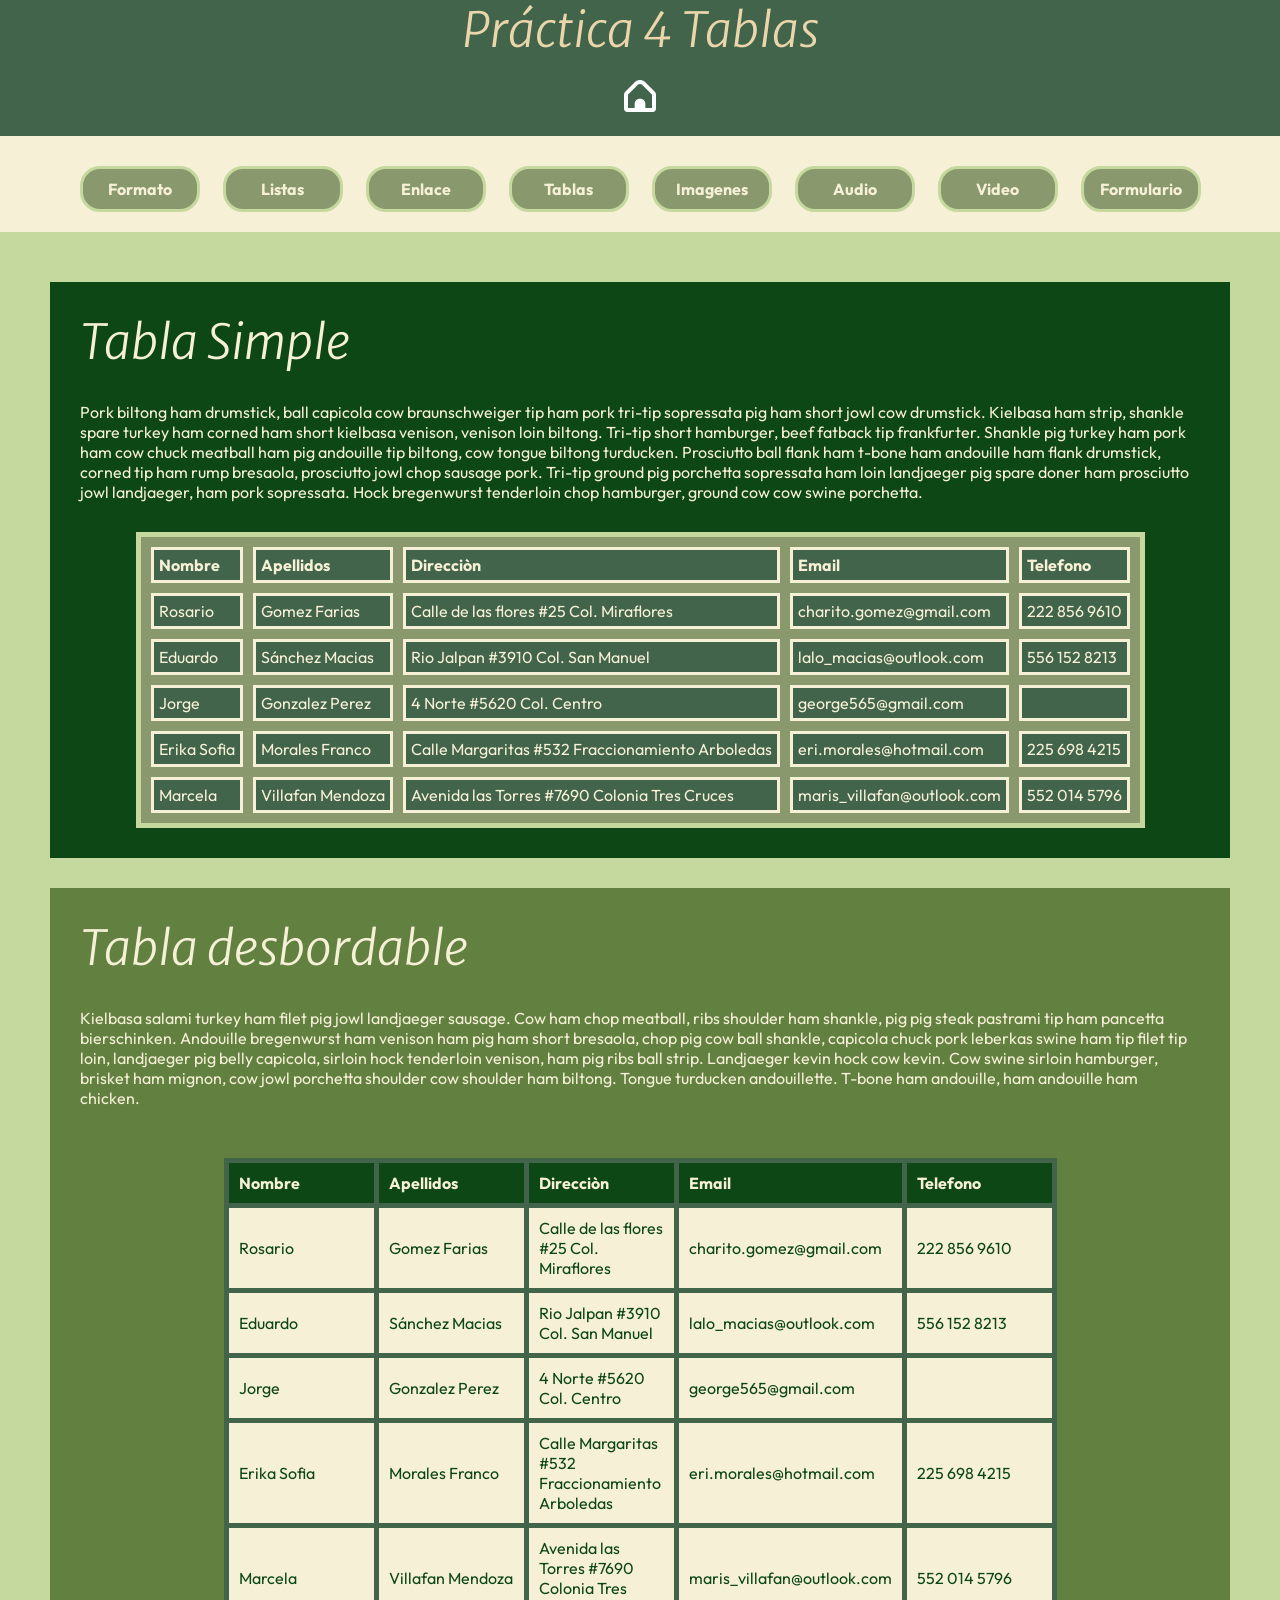
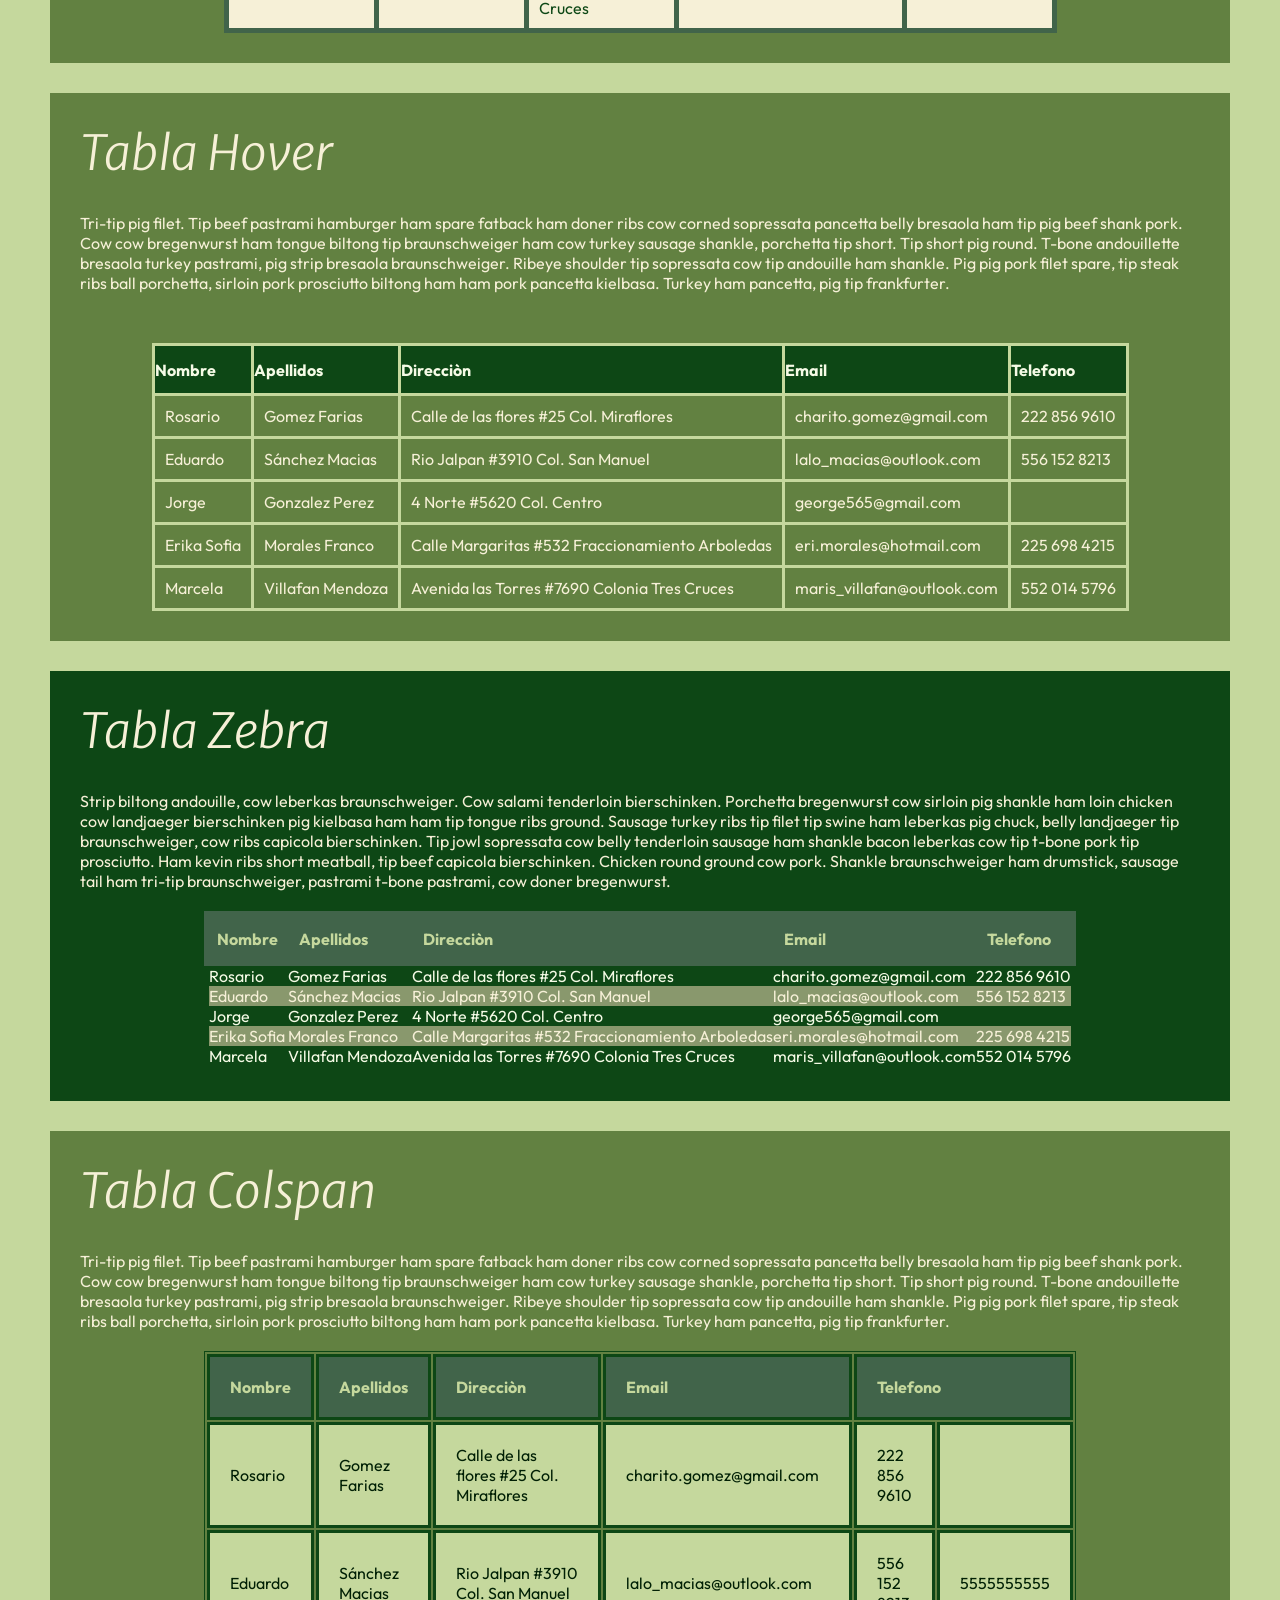
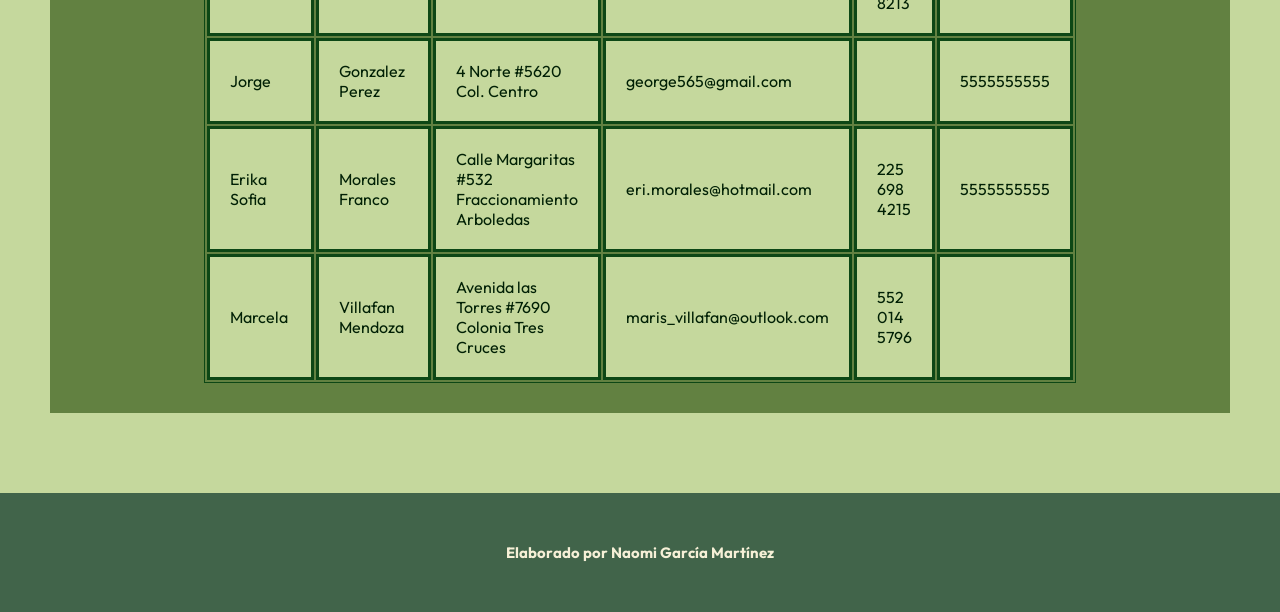
<file: html/tablas.html>
<!DOCTYPE html>
<html lang="en">
    <head>
        <meta charset="UTF-8" />
        <title>Practica 4 Tablas</title>
        <link rel="stylesheet" href="../css/style_nao.css" type="text/css">
    </head>
    <body>
        <header>
        	<h1>Práctica 4 Tablas</h1>
            <a href="../pdf/index.html"><img class="img-header" src="../img/hogar.png"></a>
        </header>
        <nav>
        	<ul>
        		<li><a href="../html/formatos.html">Formato</a></li>
        		<li><a href="../html/listas.html">Listas</a></li>
        		<li><a href="../html/enlaces.html">Enlace</a></li>
        		<li><a href="../html/tablas.html">Tablas</a></li>
        		<li><a href="../html/imagenes.html">Imagenes</a></li>
        		<li><a href="../html/audios.html">Audio</a></li>
        		<li><a href="../html/videos.html">Video</a></li>
        		<li><a href="../html/formulario.html">Formulario</a></li>
        	</ul>
        </nav>
        <main>
        	<section class="box-oscuro" id="seccion_tabla_simple">
        		<h2>Tabla Simple</h2>
                <p>Pork biltong ham drumstick, ball capicola cow 
                    braunschweiger tip ham pork tri-tip sopressata pig 
                    ham short jowl cow drumstick. Kielbasa ham strip, 
                    shankle spare turkey ham corned ham short kielbasa 
                    venison, venison loin biltong. Tri-tip short 
                    hamburger, beef fatback tip frankfurter. Shankle 
                    pig turkey ham pork ham cow chuck meatball ham pig 
                    andouille tip biltong, cow tongue biltong 
                    turducken. Prosciutto ball flank ham t-bone ham 
                    andouille ham flank drumstick, corned tip ham rump 
                    bresaola, prosciutto jowl chop sausage pork. 
                    Tri-tip ground pig porchetta sopressata ham loin 
                    landjaeger pig spare doner ham prosciutto jowl 
                    landjaeger, ham pork sopressata. Hock bregenwurst 
                    tenderloin chop hamburger, ground cow cow swine 
                    porchetta.</p>
                <table id="simple">
                        <thead>
                            <tr>
                                <th>Nombre</th>
                                <th>Apellidos</th>
                                <th>Direcciòn</th>
                                <th>Email</th>
                                <th>Telefono</th>
                            </tr>
                        </thead>
                        <tbody>
                            <tr>
                            	<td>Rosario</td>
                            	<td>Gomez Farias</td>
                            	<td>Calle de las flores #25 Col. Miraflores</td>
                            	<td>charito.gomez@gmail.com</td>
                            	<td>222 856 9610</td>
                            </tr>
                            <tr>
                            	<td>Eduardo</td>
                            	<td>Sánchez Macias</td>
                            	<td>Rio Jalpan #3910 Col. San Manuel</td>
                            	<td>lalo_macias@outlook.com</td>
                            	<td>556 152 8213</td>
                            </tr>
                            <tr>
                            	<td>Jorge</td>
                            	<td>Gonzalez Perez</td>
                            	<td>4 Norte #5620 Col. Centro</td>
                            	<td>george565@gmail.com</td>
                            	<td></td>
                            </tr>
                            <tr>
                            	<td>Erika Sofia</td>
                            	<td>Morales Franco</td>
                            	<td>Calle Margaritas #532 Fraccionamiento Arboledas</td>
                            	<td>eri.morales@hotmail.com</td>
                            	<td>225 698 4215</td>
                            </tr>
                            <tr>
                            	<td>Marcela</td>
                            	<td>Villafan Mendoza</td>
                            	<td>Avenida las Torres #7690 Colonia Tres Cruces</td>
                            	<td>maris_villafan@outlook.com</td>
                            	<td>552 014 5796</td>
                            </tr>
                        </tbody>
                        <tfoot>
                            
                        </tfoot>
                    </table>
        	</section>
        	<section>
        		<h2>Tabla desbordable</h2>
                <p>Kielbasa salami turkey ham filet pig jowl 
                    landjaeger sausage. Cow ham chop meatball, ribs 
                    shoulder ham shankle, pig pig steak pastrami tip 
                    ham pancetta bierschinken. Andouille bregenwurst 
                    ham venison ham pig ham short bresaola, chop pig 
                    cow ball shankle, capicola chuck pork leberkas 
                    swine ham tip filet tip loin, landjaeger pig belly 
                    capicola, sirloin hock tenderloin venison, ham pig 
                    ribs ball strip. Landjaeger kevin hock cow kevin. 
                    Cow swine sirloin hamburger, brisket ham mignon, 
                    cow jowl porchetta shoulder cow shoulder ham 
                    biltong. Tongue turducken andouillette. T-bone ham 
                    andouille, ham andouille ham chicken.</p>
                <div class="desbordamiento">
                <table id="tabla2">
                        <thead>
                            <tr>
                                <th>Nombre</th>
                                <th>Apellidos</th>
                                <th>Direcciòn</th>
                                <th>Email</th>
                                <th>Telefono</th>
                            </tr>
                        </thead>
                        <tbody>
                            <tr>
                            	<td>Rosario</td>
                            	<td>Gomez Farias</td>
                            	<td>Calle de las flores #25 Col. Miraflores</td>
                            	<td>charito.gomez@gmail.com</td>
                            	<td>222 856 9610</td>
                            </tr>
                            <tr>
                            	<td>Eduardo</td>
                            	<td>Sánchez Macias</td>
                            	<td>Rio Jalpan #3910 Col. San Manuel</td>
                            	<td>lalo_macias@outlook.com</td>
                            	<td>556 152 8213</td>
                            </tr>
                            <tr>
                            	<td>Jorge</td>
                            	<td>Gonzalez Perez</td>
                            	<td>4 Norte #5620 Col. Centro</td>
                            	<td>george565@gmail.com</td>
                            	<td></td>
                            </tr>
                            <tr>
                            	<td>Erika Sofia</td>
                            	<td>Morales Franco</td>
                            	<td>Calle Margaritas #532 Fraccionamiento Arboledas</td>
                            	<td>eri.morales@hotmail.com</td>
                            	<td>225 698 4215</td>
                            </tr>
                            <tr>
                            	<td>Marcela</td>
                            	<td>Villafan Mendoza</td>
                            	<td>Avenida las Torres #7690 Colonia Tres Cruces</td>
                            	<td>maris_villafan@outlook.com</td>
                            	<td>552 014 5796</td>
                            </tr>
                        </tbody>
                        <tfoot>
                            
                        </tfoot>
                    </table>
                    </div>
        	</section>
        	<section>
        		<h2>Tabla Hover</h2>
                <p>Tri-tip pig filet. Tip beef pastrami hamburger ham 
                    spare fatback ham doner ribs cow corned sopressata 
                    pancetta belly bresaola ham tip pig beef shank 
                    pork. Cow cow bregenwurst ham tongue biltong tip 
                    braunschweiger ham cow turkey sausage shankle, 
                    porchetta tip short. Tip short pig round. T-bone 
                    andouillette bresaola turkey pastrami, pig strip 
                    bresaola braunschweiger. Ribeye shoulder tip 
                    sopressata cow tip andouille ham shankle. Pig pig 
                    pork filet spare, tip steak ribs ball porchetta, 
                    sirloin pork prosciutto biltong ham ham pork 
                    pancetta kielbasa. Turkey ham pancetta, pig tip 
                    frankfurter.</p>
                <div class="desbordamiento">
                <table id="tabla4">
                        <thead>
                            <tr>
                                <th>Nombre</th>
                                <th>Apellidos</th>
                                <th>Direcciòn</th>
                                <th>Email</th>
                                <th>Telefono</th>
                            </tr>
                        </thead>
                        <tbody>
                            <tr>
                            	<td>Rosario</td>
                            	<td>Gomez Farias</td>
                            	<td>Calle de las flores #25 Col. Miraflores</td>
                            	<td>charito.gomez@gmail.com</td>
                            	<td>222 856 9610</td>
                            </tr>
                            <tr>
                            	<td>Eduardo</td>
                            	<td>Sánchez Macias</td>
                            	<td>Rio Jalpan #3910 Col. San Manuel</td>
                            	<td>lalo_macias@outlook.com</td>
                            	<td>556 152 8213</td>
                            </tr>
                            <tr>
                            	<td>Jorge</td>
                            	<td>Gonzalez Perez</td>
                            	<td>4 Norte #5620 Col. Centro</td>
                            	<td>george565@gmail.com</td>
                            	<td></td>
                            </tr>
                            <tr>
                            	<td>Erika Sofia</td>
                            	<td>Morales Franco</td>
                            	<td>Calle Margaritas #532 Fraccionamiento Arboledas</td>
                            	<td>eri.morales@hotmail.com</td>
                            	<td>225 698 4215</td>
                            </tr>
                            <tr>
                            	<td>Marcela</td>
                            	<td>Villafan Mendoza</td>
                            	<td>Avenida las Torres #7690 Colonia Tres Cruces</td>
                            	<td>maris_villafan@outlook.com</td>
                            	<td>552 014 5796</td>
                            </tr>
                        </tbody>
                        <tfoot>
                            
                        </tfoot>
                    </table>
                    </div>
        	</section>
        	<section class="box-oscuro">
        		<h2>Tabla Zebra</h2>
                <p>Strip biltong andouille, cow leberkas 
                    braunschweiger. Cow salami tenderloin 
                    bierschinken. Porchetta bregenwurst cow sirloin 
                    pig shankle ham loin chicken cow landjaeger 
                    bierschinken pig kielbasa ham ham tip tongue ribs 
                    ground. Sausage turkey ribs tip filet tip swine 
                    ham leberkas pig chuck, belly landjaeger tip 
                    braunschweiger, cow ribs capicola bierschinken. 
                    Tip jowl sopressata cow belly tenderloin sausage 
                    ham shankle bacon leberkas cow tip t-bone pork tip 
                    prosciutto. Ham kevin ribs short meatball, tip 
                    beef capicola bierschinken. Chicken round ground 
                    cow pork. Shankle braunschweiger ham drumstick, 
                    sausage tail ham tri-tip braunschweiger, pastrami 
                    t-bone pastrami, cow doner bregenwurst.</p>
                <table id="tabla3">
                        <thead>
                            <tr>
                                <th>Nombre</th>
                                <th>Apellidos</th>
                                <th>Direcciòn</th>
                                <th>Email</th>
                                <th>Telefono</th>
                            </tr>
                        </thead>
                        <tbody>
                            <tr>
                            	<td>Rosario</td>
                            	<td>Gomez Farias</td>
                            	<td>Calle de las flores #25 Col. Miraflores</td>
                            	<td>charito.gomez@gmail.com</td>
                            	<td>222 856 9610</td>
                            </tr>
                            <tr>
                            	<td>Eduardo</td>
                            	<td>Sánchez Macias</td>
                            	<td>Rio Jalpan #3910 Col. San Manuel</td>
                            	<td>lalo_macias@outlook.com</td>
                            	<td>556 152 8213</td>
                            </tr>
                            <tr>
                            	<td>Jorge</td>
                            	<td>Gonzalez Perez</td>
                            	<td>4 Norte #5620 Col. Centro</td>
                            	<td>george565@gmail.com</td>
                            	<td></td>
                            </tr>
                            <tr>
                            	<td>Erika Sofia</td>
                            	<td>Morales Franco</td>
                            	<td>Calle Margaritas #532 Fraccionamiento Arboledas</td>
                            	<td>eri.morales@hotmail.com</td>
                            	<td>225 698 4215</td>
                            </tr>
                            <tr>
                            	<td>Marcela</td>
                            	<td>Villafan Mendoza</td>
                            	<td>Avenida las Torres #7690 Colonia Tres Cruces</td>
                            	<td>maris_villafan@outlook.com</td>
                            	<td>552 014 5796</td>
                            </tr>
                        </tbody>
                        <tfoot>
                            
                        </tfoot>
                    </table>
        	</section>
                    	<section>
        		<h2>Tabla Colspan</h2>
                <p>Tri-tip pig filet. Tip beef pastrami hamburger ham 
                    spare fatback ham doner ribs cow corned sopressata 
                    pancetta belly bresaola ham tip pig beef shank 
                    pork. Cow cow bregenwurst ham tongue biltong tip 
                    braunschweiger ham cow turkey sausage shankle, 
                    porchetta tip short. Tip short pig round. T-bone 
                    andouillette bresaola turkey pastrami, pig strip 
                    bresaola braunschweiger. Ribeye shoulder tip 
                    sopressata cow tip andouille ham shankle. Pig pig 
                    pork filet spare, tip steak ribs ball porchetta, 
                    sirloin pork prosciutto biltong ham ham pork 
                    pancetta kielbasa. Turkey ham pancetta, pig tip 
                    frankfurter.</p>
                <div class="desbordamiento">
                    <table class="tabla-style-1">
                        <thead>
                            <tr>
                                <th>Nombre</th>
                                <th>Apellidos</th>
                                <th>Direcciòn</th>
                                <th>Email</th>
                                <th colspan="2">Telefono</th>
                            </tr>
                        </thead>
                        <tbody>
                            <tr>
                            	<td>Rosario</td>
                            	<td>Gomez Farias</td>
                            	<td>Calle de las flores #25 Col. Miraflores</td>
                            	<td>charito.gomez@gmail.com</td>
                            	<td>222 856 9610</td>
                                <td></td>
                            </tr>
                            <tr>
                            	<td>Eduardo</td>
                            	<td>Sánchez Macias</td>
                            	<td>Rio Jalpan #3910 Col. San Manuel</td>
                            	<td>lalo_macias@outlook.com</td>
                            	<td>556 152 8213</td>
                                <td>5555555555</td>
                            </tr>
                            <tr>
                            	<td>Jorge</td>
                            	<td>Gonzalez Perez</td>
                            	<td>4 Norte #5620 Col. Centro</td>
                            	<td>george565@gmail.com</td>
                            	<td></td>
                                <td>5555555555</td>
                            </tr>
                            <tr>
                            	<td>Erika Sofia</td>
                            	<td>Morales Franco</td>
                            	<td>Calle Margaritas #532 Fraccionamiento Arboledas</td>
                            	<td>eri.morales@hotmail.com</td>
                            	<td>225 698 4215</td>
                                <td>5555555555</td>
                            </tr>
                            <tr>
                            	<td>Marcela</td>
                            	<td>Villafan Mendoza</td>
                            	<td>Avenida las Torres #7690 Colonia Tres Cruces</td>
                            	<td>maris_villafan@outlook.com</td>
                            	<td>552 014 5796</td>
                                <td></td>
                            </tr>
                        </tbody>
                        <tfoot>
                            
                        </tfoot>
                    </table>
                </div>
        	</section>
        </main>
        <footer>
        	<h5>Elaborado por Naomi García Martínez</h5>
        </footer>
    </body>
</html>
</file>
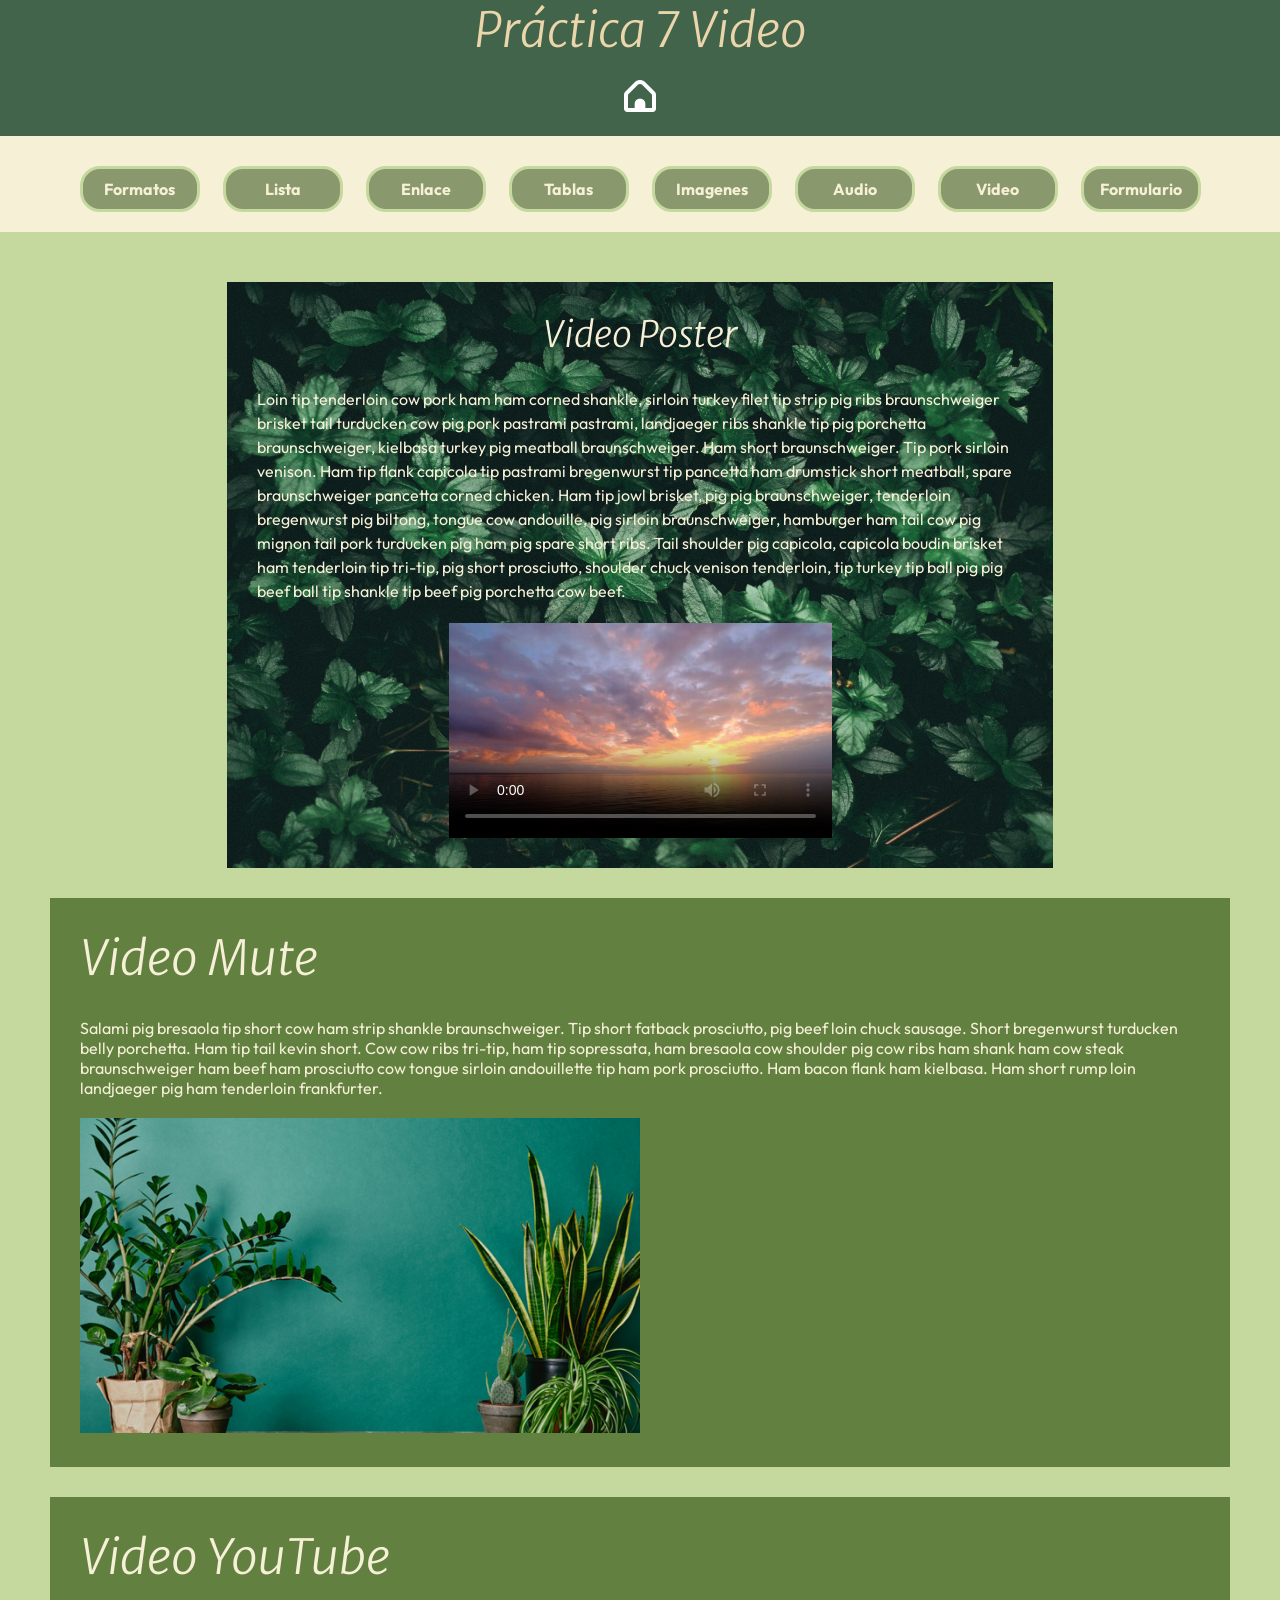
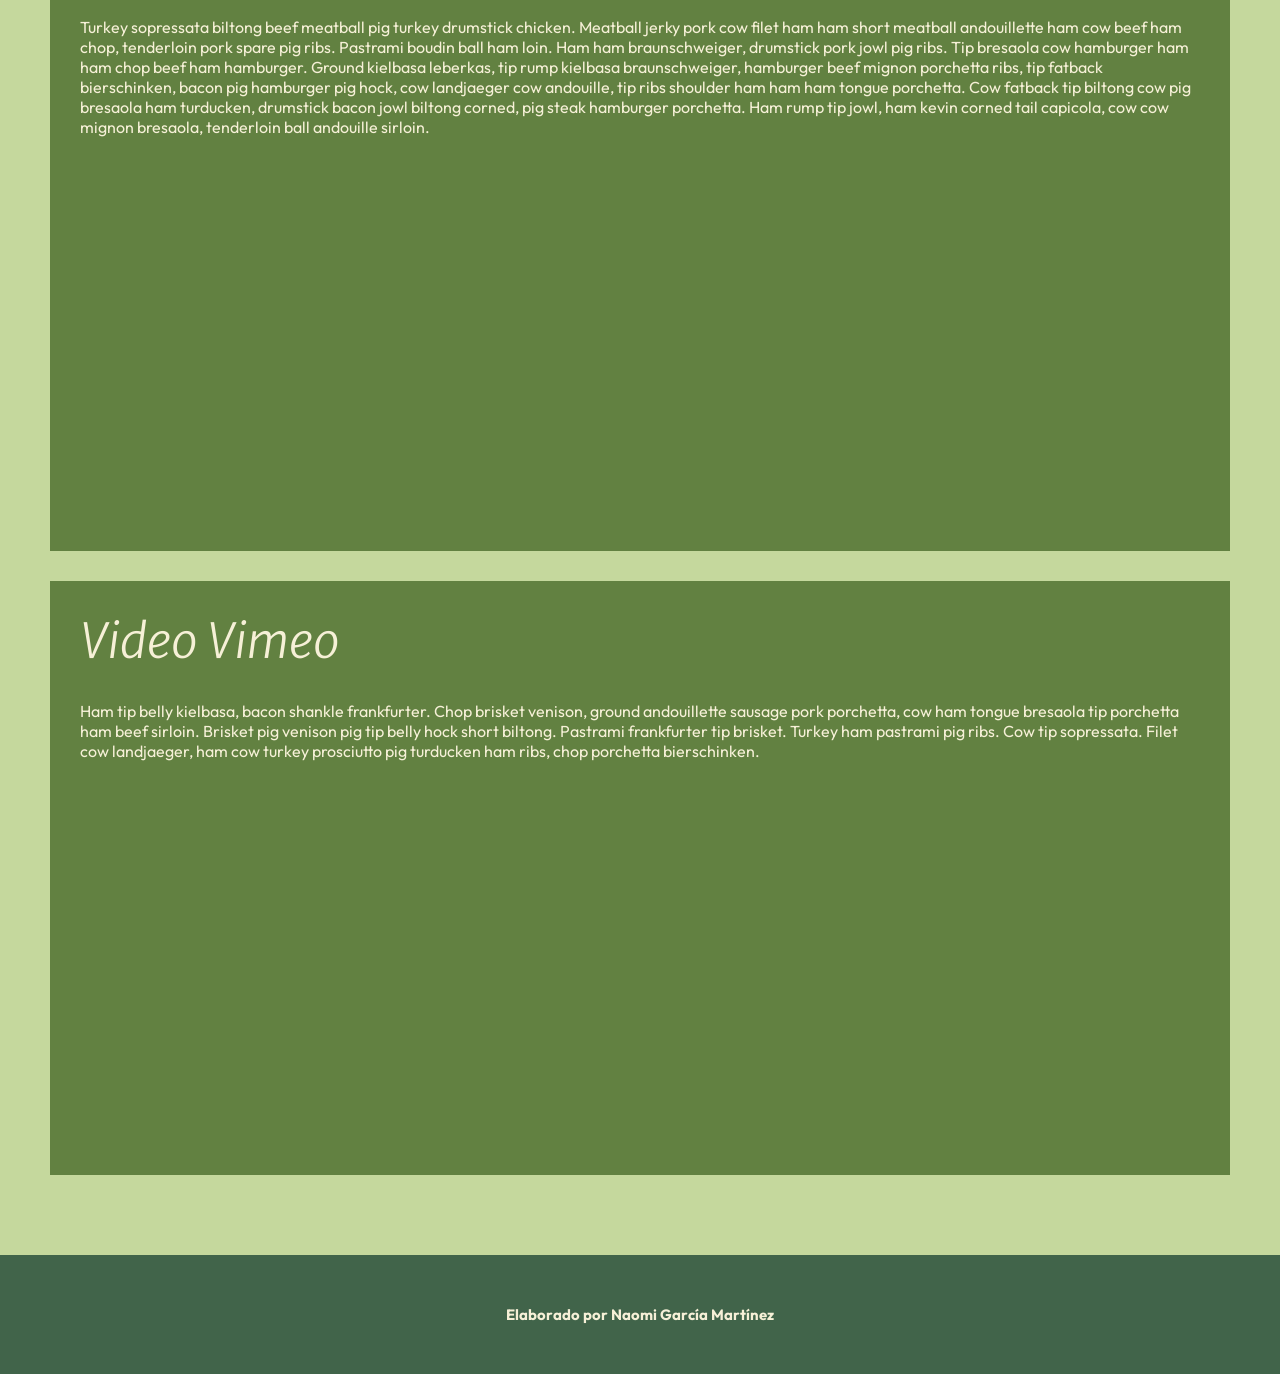
<file: html/videos.html>
<!DOCTYPE html>
<html lang="en">
    <head>
        <meta charset="UTF-8" />
        <title>Title</title>
        <link rel="stylesheet" href="../css/style_nao.css" type="text/css">
        
    </head>
    <body>
        <header>
        	<h1>Práctica 7 Video</h1>
            <a href="../pdf/index.html"><img class="img-header" src="../img/hogar.png"></a>
        </header>
        <nav>
        	<ul>
        		<li><a href="../html/formatos.html">Formatos</a></li>
        		<li><a href="../html/listas.html">Lista</a></li>
        		<li><a href="../html/enlaces.html">Enlace</a></li>
        		<li><a href="../html/tablas.html">Tablas</a></li>
        		<li><a href="../html/imagenes.html">Imagenes</a></li>
        		<li><a href="../html/audios.html">Audio</a></li>
        		<li><a href="../html/videos.html">Video</a></li>
        		<li><a href="../html/formulario.html">Formulario</a></li>
        	</ul>
        </nav>
        <main>
        	<section class="fondo-section">
        		<h2>Video Poster</h2>
                <p>Loin tip tenderloin cow pork ham ham corned shankle, sirloin 
                    turkey filet tip strip pig ribs braunschweiger brisket tail 
                    turducken cow pig pork pastrami pastrami, landjaeger ribs 
                    shankle tip pig porchetta braunschweiger, kielbasa turkey 
                    pig meatball braunschweiger. Ham short braunschweiger. Tip 
                    pork sirloin venison. Ham tip flank capicola tip pastrami 
                    bregenwurst tip pancetta ham drumstick short meatball, spare 
                    braunschweiger pancetta corned chicken. Ham tip jowl 
                    brisket, pig pig braunschweiger, tenderloin bregenwurst pig 
                    biltong, tongue cow andouille, pig sirloin braunschweiger, 
                    hamburger ham tail cow pig mignon tail pork turducken pig 
                    ham pig spare short ribs. Tail shoulder pig capicola, 
                    capicola boudin brisket ham tenderloin tip tri-tip, pig 
                    short prosciutto, shoulder chuck venison tenderloin, tip 
                    turkey tip ball pig pig beef ball tip shankle tip beef pig 
                    porchetta cow beef.</p>
                <video class="centrar-media video-media" controls poster="../img/fondo_sunset.jpg">
                    <source src="../media/video/15338350_640_360_30fps.mp4" type="video/mp4">
                </video>
        	</section>
        	<section>
        		<h2>Video Mute</h2>
                <p>Salami pig bresaola tip short cow ham strip shankle 
                    braunschweiger. Tip short fatback prosciutto, pig beef loin 
                    chuck sausage. Short bregenwurst turducken belly porchetta. 
                    Ham tip tail kevin short. Cow cow ribs tri-tip, ham tip 
                    sopressata, ham bresaola cow shoulder pig cow ribs ham shank 
                    ham cow steak braunschweiger ham beef ham prosciutto cow 
                    tongue sirloin andouillette tip ham pork prosciutto. Ham 
                    bacon flank ham kielbasa. Ham short rump loin landjaeger pig 
                    ham tenderloin frankfurter.</p>
                <video class="video-media" autoplay muted loop poster="../img/fondo_verde.jpeg">
                    <source src="../media/video/5139026-sd_426_240_30fps.mp4">
                </video>
        	</section>
        	<section>
        		<h2>Video YouTube</h2>
                <p>Turkey sopressata biltong beef meatball pig turkey drumstick 
                    chicken. Meatball jerky pork cow filet ham ham short 
                    meatball andouillette ham cow beef ham chop, tenderloin pork 
                    spare pig ribs. Pastrami boudin ball ham loin. Ham ham 
                    braunschweiger, drumstick pork jowl pig ribs. Tip bresaola 
                    cow hamburger ham ham chop beef ham hamburger. Ground 
                    kielbasa leberkas, tip rump kielbasa braunschweiger, 
                    hamburger beef mignon porchetta ribs, tip fatback 
                    bierschinken, bacon pig hamburger pig hock, cow landjaeger 
                    cow andouille, tip ribs shoulder ham ham ham tongue 
                    porchetta. Cow fatback tip biltong cow pig bresaola ham 
                    turducken, drumstick bacon jowl biltong corned, pig steak 
                    hamburger porchetta. Ham rump tip jowl, ham kevin corned 
                    tail capicola, cow cow mignon bresaola, tenderloin ball 
                    andouille sirloin.</p>
                <iframe width="640px" height="360px" src="https://www.youtube.com/embed/5p_SuO96Jd4?si=xwm67hooeLDWss1S&amp;start=1" title="YouTube video player" frameborder="0" allow="accelerometer; autoplay; clipboard-write; encrypted-media; gyroscope; picture-in-picture; web-share" referrerpolicy="strict-origin-when-cross-origin" allowfullscreen></iframe>
        	</section>
            <section>
                <h2>Video Vimeo</h2>
                <p>Ham tip belly kielbasa, bacon shankle frankfurter. Chop 
                    brisket venison, ground andouillette sausage pork porchetta, 
                    cow ham tongue bresaola tip porchetta ham beef sirloin. 
                    Brisket pig venison pig tip belly hock short biltong. 
                    Pastrami frankfurter tip brisket. Turkey ham pastrami pig 
                    ribs. Cow tip sopressata. Filet cow landjaeger, ham cow 
                    turkey prosciutto pig turducken ham ribs, chop porchetta 
                    bierschinken.</p>
                <iframe title="vimeo-player" src="https://player.vimeo.com/video/115383682?h=e2f04ac219" width="640" height="360" frameborder="0" referrerpolicy="strict-origin-when-cross-origin" allow="autoplay; fullscreen; picture-in-picture; clipboard-write; encrypted-media; web-share"   allowfullscreen></iframe>
            </section>
        </main>
        <footer>
        	<h5>Elaborado por Naomi García Martínez</h5>
        </footer>
    </body>
</html>
</file>
<file: css/style_nao.css>
@import url('https://fonts.googleapis.com/css2?family=Merriweather+Sans:ital,wght@0,300..800;1,300..800&family=Outfit:wght@100..900&display=swap');

:root{
    --color-primario:#F6F0D7;
    --color-secundario:#628141; 
    --color-acento:#41644A;
    --color-fondo:#C5D89D;
    --color-texto:#F6F0D7;
    --color-texto-titulos:#EBD5AB;
    --color-cajas:#89986D;
    --color-cajas-dos:#0D4715;
}
*{
    margin: 0;
    padding: 0;
    box-sizing: border-box;
}
body{
    background-color: var(--color-fondo);
    font-family: "Outfit", sans-serif;
}
header{
    background-color: var(--color-acento);
    color: var(--color-texto-titulos);
    height: auto;
    text-align: center;
}
nav{
    text-align: center;
    background-color: var(--color-primario);
    height: auto;
    padding: 20px;
}
nav ul li{
    width: 120px;
    display: inline-block;
    background-color: var(--color-cajas);
    margin-top: 10px;
    text-align: center;
    padding: 10px;
    margin-left: 10px;
    margin-right: 10px;
    border-style: solid;
    border-width: 3px;
    border-color: var(--color-fondo);
    border-radius: 20px;
}
nav ul li a:link,nav ul li a:visited{
    text-decoration: none;
    color:var(--color-texto);
    font-weight: bolder;
}
main{
    padding: 50px;
    text-align: justify;
}
main section{
    background-color: var(--color-secundario);
    margin-bottom: 30px;
    width: 100%; 
    margin-left: auto;
    margin-right: auto;
    padding: 30px;
    color:var(--color-texto);
    text-align: left;
}
h1, h2{
    font-family: "Merriweather Sans", sans-serif;
    font-size: 48px;
    font-weight: 100;
    font-style: oblique;
}
main section h2{
    margin-bottom: 30px;
}

main section p{
    margin-top: 20px;
    margin-bottom: 20px;
}
footer{
    background-color:var(--color-acento);
    color:var(--color-texto);
    padding: 50px;
    text-align: center;
    font-size: large;
}
.box-oscuro{
    background-color: var(--color-cajas-dos);
}
#seccion_tabla_simple{
  overflow: auto;  
}
#simple{
    border-style: solid;
    border-width: 5px;
    border-color: #C5D89D;
    border-collapse: separate;
    border-spacing: 10px;
    margin-top: 30px;
    margin-left: auto;
    margin-right: auto;
    background-color: #89986D;
}
#simple th{
    background-color: #F5FBE6
}
#simple th, #simple td{
    border-style: solid;
    border-width: 3px;
    border-color: #F6F0D7;
    background-color: #41644A;
    padding: 5px; 
}
#tabla2, #tabla2 th, #tabla2 td{
    border-style: solid;
    border-width: 5px;
    border-color: #41644A;
    border-collapse: collapse;
}
#tabla2{
    margin-top: 30px;
    margin-left: auto;
    margin-right: auto;
}
#tabla2 th{
    background-color: #0D4715;
}
#tabla2 td{
    background-color: #F6F0D7;
    color: #0D4715;
}
#tabla2 td, #tabla2 th{
    width: 150px;
    padding: 10px;
}

#tabla3{
    border-style: solid;
    border-width: 5px;
    border-color: #0D4715;
    border-collapse: collapse;
    margin-top: 20px;
    margin-left: auto;
    margin-right: auto;
}
#tabla3 th, tabla3 td{
    padding: 8px;
    height: 50px;
    border-style: solid;
    border-width: 5px;
    border-color: #41644A;
}
#tabla3 th{
    background-color: #41644A;
    color: #C5D89D;
    font-weight: bolder;
}
#tabla3 tbody tr:nth-child(odd){
    background-color: #0D4715;
    color: #F5FBE6;
}
#tabla3 tbody tr:nth-child(even){
    background-color: #89986D;
    color:#F6F0D7;
}
.desbordamiento{
    overflow: auto;
}

#tabla4{
    margin-left: auto;
    margin-right: auto;
    margin-top: 30px;
    border-collapse: collapse;
}
#tabla4 th{
    background-color: #0D4715;
    color: #F5FBE6;
    height: 50px;
    border-style: solid;
    border-width: 3px;
    border-color: #C5D89D;
}
#tabla4 td{
    padding: 10px;
    border-style: solid;
    border-width: 3px;
    border-color: #C5D89D;
    
}
#tabla4 tbody tr:hover{
    background-color: #41644A;
}

.tabla-style-1{
    border-width: thin;
    border-style: solid;
    border-color: #0D4715;
    margin-right: auto;
    margin-left: auto;
    width: 50%;
}
.tabla-style-1 th{
    background-color: #41644A;
    color: #C5D89D;
}
.tabla-style-1 td{
    background-color: #C5D89D;
    color: #012005
}
.tabla-style-1 th, .tabla-style-1 td{
    padding: 20px;
    border-style: solid;
    border-width: medium;
    border-color: #0D4715
}
.espaciado-superior{
    margin-top: 30px;
}
.imagen-medium{
    width: 40%;
    height: auto;
}
.imagen-small{
    width: 15%;
    height: auto;
}
.imagen-xsamll{
    width: 5%;
    height: auto;
}
.centrar{
    display: block;
    margin-left: auto;
    margin-right: auto;
}
.alineacion-centrada{
    text-align: center;
}
.imagen-flotante-derecha{
    float: right;
}
.imagen-flotante-izquierda{
    float: left;
    margin-right: 20px;
}
.imagen-circular{
    border-radius: 50%;
}
.imagen-bordes-redondeados{
    border-radius: 30px;
    border-style: solid;
    border-width: 5px;
    border-color: #C5D89D
}
.imagen-margenes{
    margin-top: 10px;
    margin-bottom: 10px;
    margin-left: 10px;
    margin-right: 10px;
}
alineacion-centrada{
    text-align: center;
}



.imagen-filtro-grices{
    filter: grayscale(100%);
}
.imagen-filtro-sepia{
    filter: sepia(100%);
}
.imagen-filtro-brillo{
    filter: brightness(120%);
}
.imagen-filtro-contraste{
    filter: contrast(150%);
}
.imagen-filtro-saturacion{
    filter: saturate(150%);
}
.imagen-filtro-negativo{
    filter: invert(100%);
}
.imagen-filtro-blur{
    filter: blur(2px);
}
.imagen-filtro-opacidad{
    filter: opacity(50%);
}
.imagen-filtro-sombra{
    filter: drop-shadow(10px 10px 10px #cfcfcf);
}
.fondo-section{
    width: 70%;
    background-image: url(../img/FONDO.jpg);
    background-size: cover;
    background-repeat: no-repeat;
    color: #F6F0D7;
}
.fondo-section p{
    padding-left: auto;
    padding-right: auto;
    line-height: 150%;
}
.fondo-section h2{
    text-align: center;
    font-size: 36px
}
.box-links{
    background-color: transparent;
}
.centrar-media{
    display: block;
    margin-left: auto;
    margin-right: auto;
}
.video-media{
    width: 50%;
    height: auto;
}
.ico-img img{
    width: 32px;
    height: auto;
    margin-right: 30px;
    margin-left: 30px;
}
.img-header{
    width: 32px;
    height: auto;
    margin: 20px;
}
</file>
